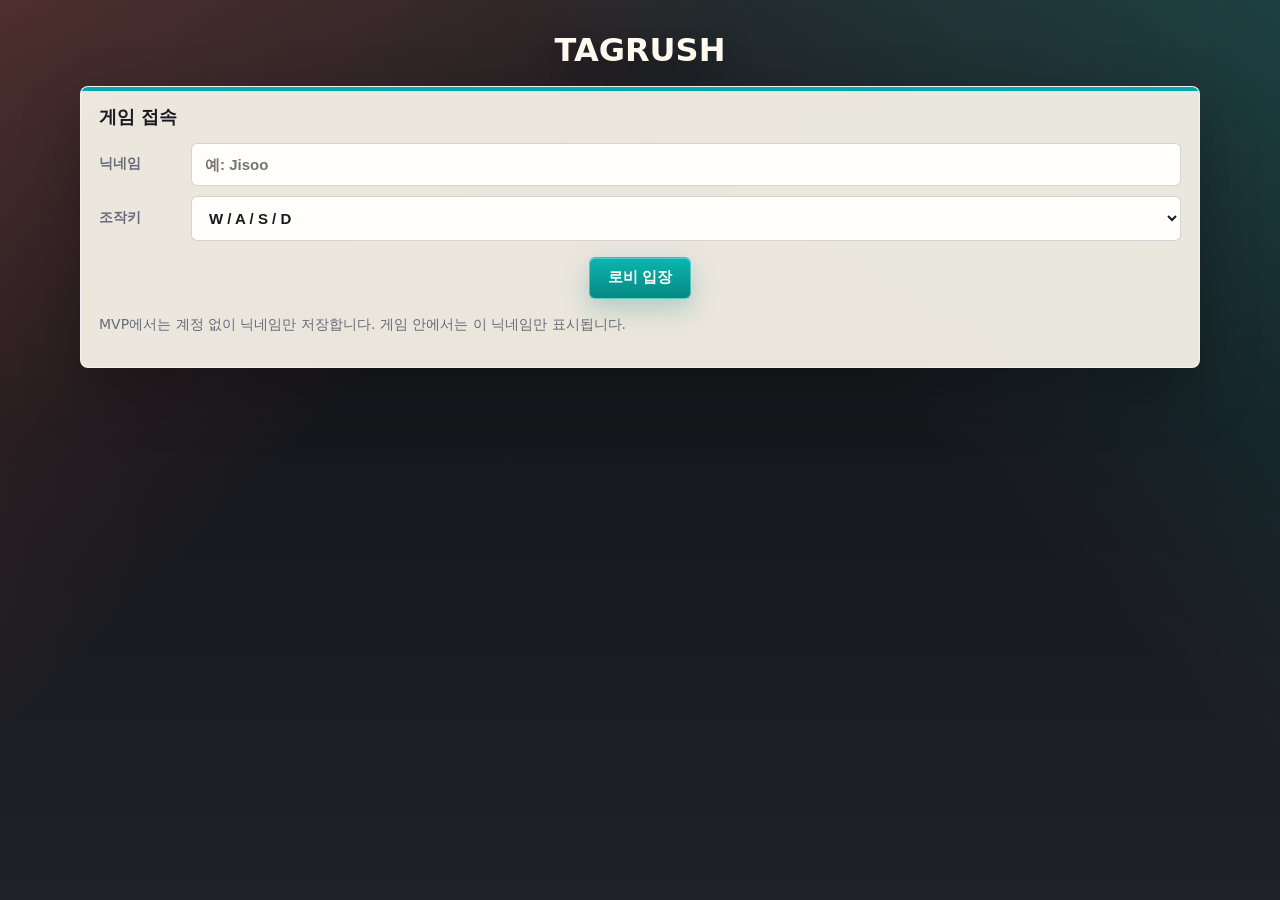
<file: index.html>
<!DOCTYPE html>
<html lang="ko">
<head>
  <meta charset="UTF-8" />
  <meta name="viewport" content="width=device-width, initial-scale=1.0" />
  <title>TAGRUSH</title>
  <style>
    :root {
      --bg: #17181d;
      --bg-2: #232228;
      --surface: rgba(248, 244, 233, 0.94);
      --surface-strong: #fffaf0;
      --surface-soft: rgba(255, 250, 240, 0.72);
      --ink: #181a21;
      --muted: #656b78;
      --line: rgba(24, 26, 33, 0.14);
      --accent: #00a8a8;
      --accent-2: #f25f4c;
      --accent-3: #f7b801;
      --danger: #d94141;
      --shadow: 0 22px 60px rgba(0, 0, 0, 0.28);
    }
    * { box-sizing: border-box; }
    html {
      min-height: 100%;
      background: var(--bg);
    }
    body {
      margin: 0;
      font-family: Inter, Pretendard, "Noto Sans KR", "Apple SD Gothic Neo", system-ui, -apple-system, BlinkMacSystemFont, "Segoe UI", sans-serif;
      background:
        linear-gradient(135deg, rgba(242, 95, 76, 0.2), transparent 34%),
        linear-gradient(225deg, rgba(0, 168, 168, 0.22), transparent 36%),
        linear-gradient(180deg, #252326 0%, #17181d 48%, #202126 100%);
      color: var(--ink);
      display: flex;
      justify-content: center;
      align-items: flex-start;
      min-height: 100vh;
      padding: 34px 14px 48px;
      letter-spacing: 0;
    }
    .wrap {
      width: 1120px;
      max-width: 96vw;
      text-align: center;
    }
    h1 {
      margin: 0 0 18px;
      color: #fffaf0;
      font-size: 32px;
      font-weight: 900;
      line-height: 1.05;
      text-shadow: 0 12px 28px rgba(0, 0, 0, 0.38);
    }
    h2 {
      margin: 0 0 14px;
      color: var(--ink);
      font-size: 18px;
      font-weight: 850;
      text-align: left;
    }
    .screen { display: none; }
    .screen.active { display: block; }
    .grid-2, .hud, .hud-row-2 {
      display: grid;
      gap: 14px;
      margin-bottom: 14px;
    }
    .grid-2 { grid-template-columns: 1fr 1fr; }
    .hud { grid-template-columns: repeat(5, 1fr); }
    .hud-row-2 { grid-template-columns: repeat(3, 1fr); }
    .panel {
      position: relative;
      overflow: hidden;
      background: var(--surface);
      border: 1px solid rgba(255, 255, 255, 0.46);
      border-radius: 8px;
      box-shadow: var(--shadow), inset 0 1px 0 rgba(255, 255, 255, 0.68);
      padding: 18px;
      text-align: left;
    }
    .panel::before {
      content: "";
      position: absolute;
      inset: 0;
      border-top: 4px solid var(--accent);
      pointer-events: none;
    }
    .panel.center { text-align: center; }
    .row {
      display: flex;
      gap: 10px;
      align-items: center;
      margin-top: 10px;
    }
    .row:first-child { margin-top: 0; }
    input, select {
      flex: 1;
      min-width: 0;
      padding: 12px 13px;
      border-radius: 6px;
      border: 1px solid rgba(24, 26, 33, 0.18);
      background: #fffefa;
      color: var(--ink);
      font-size: 15px;
      font-weight: 650;
      outline: none;
      transition: border-color 140ms ease, box-shadow 140ms ease, transform 140ms ease;
    }
    input:focus, select:focus {
      border-color: var(--accent);
      box-shadow: 0 0 0 4px rgba(0, 168, 168, 0.16);
    }
    label {
      min-width: 82px;
      color: var(--muted);
      font-size: 14px;
      font-weight: 800;
    }
    canvas {
      width: 100%;
      height: auto;
      background: #f6f1e6;
      border: 1px solid rgba(255, 255, 255, 0.36);
      border-radius: 8px;
      display: block;
      outline: none;
      box-shadow: 0 22px 70px rgba(0, 0, 0, 0.36);
    }
    .buttons {
      margin-top: 16px;
      display: flex;
      justify-content: center;
      gap: 10px;
      flex-wrap: wrap;
    }
    button {
      min-height: 42px;
      padding: 10px 18px;
      color: #fffefa;
      background: linear-gradient(180deg, #0bb6b0, #078883);
      border: 1px solid rgba(255, 255, 255, 0.34);
      border-radius: 6px;
      box-shadow: 0 10px 24px rgba(0, 130, 130, 0.25), inset 0 1px 0 rgba(255, 255, 255, 0.28);
      cursor: pointer;
      font-size: 15px;
      font-weight: 850;
      letter-spacing: 0;
      transition: transform 140ms ease, filter 140ms ease, box-shadow 140ms ease;
    }
    button:hover:not(:disabled) {
      filter: brightness(1.04);
      transform: translateY(-1px);
    }
    button:disabled {
      cursor: not-allowed;
      opacity: 0.55;
    }
    .secondary {
      background: linear-gradient(180deg, #fff7df, #e8dcc1);
      color: var(--ink);
      border-color: rgba(24, 26, 33, 0.14);
      box-shadow: 0 10px 22px rgba(24, 26, 33, 0.12), inset 0 1px 0 rgba(255, 255, 255, 0.72);
    }
    .danger {
      background: linear-gradient(180deg, #f26a5b, #cf3f34);
      color: #fff;
      box-shadow: 0 10px 24px rgba(207, 63, 52, 0.25), inset 0 1px 0 rgba(255, 255, 255, 0.26);
    }
    .guide, .muted {
      color: var(--muted);
      font-size: 14px;
      line-height: 1.6;
    }
    .guide {
      margin-top: 14px;
      color: #efe7d6;
      text-align: center;
    }
    .room-list {
      display: grid;
      gap: 10px;
      margin-top: 10px;
    }
    .room-card {
      display: grid;
      grid-template-columns: 1fr auto;
      gap: 12px;
      align-items: center;
      background: rgba(255, 254, 250, 0.74);
      border: 1px solid var(--line);
      border-radius: 8px;
      padding: 12px;
      box-shadow: inset 0 1px 0 rgba(255, 255, 255, 0.58);
    }
    .room-title {
      color: var(--ink);
      font-weight: 880;
    }
    .badge {
      display: inline-flex;
      align-items: center;
      border-radius: 999px;
      background: rgba(0, 168, 168, 0.12);
      color: #047272;
      border: 1px solid rgba(0, 168, 168, 0.24);
      padding: 3px 9px;
      font-size: 12px;
      font-weight: 850;
      margin-left: 6px;
    }
    .status-small {
      font-size: 12px;
      color: var(--muted);
      margin-top: 8px;
      min-height: 18px;
    }
    .table-wrap {
      margin-top: 18px;
      background: var(--surface);
      border: 1px solid rgba(255, 255, 255, 0.46);
      border-radius: 8px;
      box-shadow: var(--shadow);
      padding: 16px;
      text-align: left;
    }
    .table-wrap strong {
      color: var(--ink);
      font-size: 16px;
      font-weight: 900;
    }
    table {
      width: 100%;
      border-collapse: collapse;
      margin-top: 8px;
      background: #fffefa;
      color: var(--ink);
      border-radius: 8px;
      overflow: hidden;
    }
    th, td {
      padding: 10px 12px;
      border-bottom: 1px solid rgba(24, 26, 33, 0.1);
      text-align: center;
      font-size: 14px;
    }
    th {
      background: #ece4d4;
      color: #4a4f5a;
      font-weight: 850;
    }
    .table-scroll {
      max-height: 320px;
      overflow-y: auto;
      border-radius: 8px;
    }
    .empty-text {
      color: var(--muted);
      font-size: 14px;
      margin-top: 8px;
    }
    @media (max-width: 900px) {
      .grid-2, .hud, .hud-row-2, .room-card { grid-template-columns: 1fr; }
      .row { align-items: stretch; flex-direction: column; }
      label { min-width: 0; }
    }
  </style>
</head>
<body>
  <div class="wrap">
    <h1>TAGRUSH</h1>

    <section id="loginScreen" class="screen active">
      <div class="panel">
        <h2>게임 접속</h2>
        <div class="row">
          <label for="nicknameInput">닉네임</label>
          <input id="nicknameInput" type="text" placeholder="예: Jisoo" autocomplete="off" />
        </div>
        <div class="row">
          <label for="controlSchemeSelect">조작키</label>
          <select id="controlSchemeSelect">
            <option value="wasd">W / A / S / D</option>
            <option value="arrows">방향키</option>
          </select>
        </div>
        <div class="buttons">
          <button id="enterLobbyBtn" type="button">로비 입장</button>
        </div>
        <p class="muted">MVP에서는 계정 없이 닉네임만 저장합니다. 게임 안에서는 이 닉네임만 표시됩니다.</p>
      </div>
    </section>

    <section id="lobbyScreen" class="screen">
      <div class="grid-2">
        <div class="panel">
          <h2>방 만들기</h2>
          <div class="row">
            <label for="roomTitleInput">방 제목</label>
            <input id="roomTitleInput" type="text" placeholder="새 게임방" autocomplete="off" />
          </div>
          <div class="row">
            <label for="roomPasswordInput">비밀번호</label>
            <input id="roomPasswordInput" type="password" placeholder="공개방이면 비워두세요" autocomplete="off" />
          </div>
          <div class="buttons">
            <button id="createRoomBtn" type="button">방 생성</button>
          </div>
        </div>

        <div class="panel">
          <h2>방 코드 입장</h2>
          <div class="row">
            <label for="joinCodeInput">방 코드</label>
            <input id="joinCodeInput" type="text" placeholder="예: A1B2C3" autocomplete="off" />
          </div>
          <div class="row">
            <label for="joinPasswordInput">비밀번호</label>
            <input id="joinPasswordInput" type="password" placeholder="필요할 때만 입력" autocomplete="off" />
          </div>
          <div class="buttons">
            <button id="joinByCodeBtn" type="button">코드로 입장</button>
            <button id="logoutBtn" class="secondary" type="button">닉네임 변경</button>
            <button id="clearLocalRoomsBtn" class="secondary" type="button">로컬 방 초기화</button>
          </div>
          <div id="lobbyStatus" class="status-small"></div>
        </div>
      </div>

      <div class="panel">
        <h2>생성된 방</h2>
        <div id="roomList" class="room-list"></div>
      </div>
    </section>

    <section id="roomScreen" class="screen">
      <div class="grid-2">
        <div class="panel">
          <h2 id="roomTitleText">대기실</h2>
          <div id="roomMetaText" class="muted"></div>
          <div id="playerList" class="room-list"></div>
        </div>
        <div class="panel">
          <h2>게임 준비</h2>
          <p class="muted">두 명이 입장하면 방장이 게임을 시작할 수 있습니다. 서버 연결 전 MVP라서 로컬 테스트 상대를 추가할 수 있습니다.</p>
          <div class="buttons">
            <button id="addLocalGuestBtn" class="secondary" type="button">로컬 테스트 상대 추가</button>
            <button id="readyBtn" class="secondary" type="button">Ready</button>
            <button id="startRoomGameBtn" type="button">게임 시작</button>
            <button id="leaveRoomBtn" class="danger" type="button">방 나가기</button>
          </div>
          <div id="roomStatus" class="status-small"></div>
        </div>
      </div>
    </section>

    <section id="gameScreen" class="screen">
      <div class="hud">
        <div class="panel center">현재 판: <span id="roundText">1</span> / 10</div>
        <div class="panel center">남은 시간: <span id="time">30</span>s</div>
        <div class="panel center">현재 술래: <span id="taggerText">-</span></div>
        <div class="panel center">상태: <span id="statusText">대기 중</span></div>
        <div class="panel center">마지막 기록: <span id="lastReaction">-</span></div>
      </div>

      <div class="hud-row-2">
        <div class="panel center">현재 판 진행 시간: <span id="reactionTime">0</span> ms</div>
        <div class="panel center">빨간 공 누적 시간: <span id="redTotal">0</span> ms</div>
        <div class="panel center">파란 공 누적 시간: <span id="blueTotal">0</span> ms</div>
      </div>

      <canvas id="gameCanvas" width="1040" height="580" tabindex="0"></canvas>

      <div class="buttons">
        <button id="resetBtn" class="secondary" type="button">게임 Reset</button>
        <button id="backToRoomBtn" class="danger" type="button">대기실로 돌아가기</button>
      </div>

      <div class="guide">
        각 플레이어는 입장 전 선택한 조작키를 사용합니다.<br>
        P: 일시정지 / R: 재개 카운트다운<br>
        현재 술래는 노란색 테두리로 표시됩니다.
      </div>

      <div class="table-wrap">
        <strong>판별 기록</strong>
        <div class="empty-text" id="emptyText">아직 기록이 없습니다.</div>
        <div class="table-scroll">
          <table>
            <thead>
              <tr>
                <th>판</th>
                <th>술래</th>
                <th>결과</th>
                <th>기록 시간 (ms)</th>
              </tr>
            </thead>
            <tbody id="logBody"></tbody>
          </table>
        </div>
      </div>
    </section>
  </div>

  <script type="module">
    import {
      createRoom,
      joinRoom,
      leaveRoom as leaveRoomModel,
      resetRoomGame,
      roomFromRow,
      roomToRow,
      sanitizeNickname,
      setPlayerReady,
      startRoom,
      updatePlayerGameState,
    } from './lobby-model.js';

    const TOTAL_ROUNDS = 10;
    const HALF_ROUNDS = 5;
    const ROUND_TIME = 30;
    const PLAYER_STORAGE_KEY = 'ballfight.player';
    const ROOMS_STORAGE_KEY = 'ballfight.rooms';
    const ROOM_SYNC_CHANNEL = 'ballfight.rooms.sync';
    const SUPABASE_URL = '';
    const SUPABASE_ANON_KEY = '';
    const REALTIME_SERVER_URL = 'https://tagrush-realtime.onrender.com';
    const roomSync = 'BroadcastChannel' in window ? new BroadcastChannel(ROOM_SYNC_CHANNEL) : null;

    const screens = {
      login: document.getElementById('loginScreen'),
      lobby: document.getElementById('lobbyScreen'),
      room: document.getElementById('roomScreen'),
      game: document.getElementById('gameScreen'),
    };
    const nicknameInput = document.getElementById('nicknameInput');
    const controlSchemeSelect = document.getElementById('controlSchemeSelect');
    const enterLobbyBtn = document.getElementById('enterLobbyBtn');
    const logoutBtn = document.getElementById('logoutBtn');
    const roomTitleInput = document.getElementById('roomTitleInput');
    const roomPasswordInput = document.getElementById('roomPasswordInput');
    const createRoomBtn = document.getElementById('createRoomBtn');
    const joinCodeInput = document.getElementById('joinCodeInput');
    const joinPasswordInput = document.getElementById('joinPasswordInput');
    const joinByCodeBtn = document.getElementById('joinByCodeBtn');
    const clearLocalRoomsBtn = document.getElementById('clearLocalRoomsBtn');
    const lobbyStatus = document.getElementById('lobbyStatus');
    const roomList = document.getElementById('roomList');
    const roomTitleText = document.getElementById('roomTitleText');
    const roomMetaText = document.getElementById('roomMetaText');
    const playerList = document.getElementById('playerList');
    const addLocalGuestBtn = document.getElementById('addLocalGuestBtn');
    const readyBtn = document.getElementById('readyBtn');
    const startRoomGameBtn = document.getElementById('startRoomGameBtn');
    const leaveRoomBtn = document.getElementById('leaveRoomBtn');
    const backToRoomBtn = document.getElementById('backToRoomBtn');
    const roomStatus = document.getElementById('roomStatus');
    const canvas = document.getElementById('gameCanvas');
    const ctx = canvas.getContext('2d');
    const roundTextEl = document.getElementById('roundText');
    const timeEl = document.getElementById('time');
    const taggerTextEl = document.getElementById('taggerText');
    const statusTextEl = document.getElementById('statusText');
    const lastReactionEl = document.getElementById('lastReaction');
    const reactionTimeEl = document.getElementById('reactionTime');
    const redTotalEl = document.getElementById('redTotal');
    const blueTotalEl = document.getElementById('blueTotal');
    const resetBtn = document.getElementById('resetBtn');
    const logBody = document.getElementById('logBody');
    const emptyText = document.getElementById('emptyText');

    const arrowInput = { up: false, down: false, left: false, right: false };
    const wasdInput = { up: false, down: false, left: false, right: false };

    let currentPlayer = loadPlayer();
    let currentRoomId = null;
    let roundNumber = 1;
    let timeLeft = ROUND_TIME;
    let gameRunning = false;
    let isCountingDown = false;
    let isPaused = false;
    let tournamentStarted = false;
    let timerId = null;
    let countdownTimerId = null;
    let spawnTimestamp = 0;
    let pausedElapsedBeforePause = 0;
    let logs = [];
    let overlayText = '대기실에서 게임을 시작하세요';
    let statusText = '대기 중';
    let lastFrameTime = performance.now();
    let firstTagger = Math.random() < 0.5 ? 'red' : 'blue';
    let currentTagger = firstTagger;
    let redTotalTime = 0;
    let blueTotalTime = 0;
    let redPlayerName = '빨간공';
    let bluePlayerName = '파란공';
    let redControlScheme = 'arrows';
    let blueControlScheme = 'wasd';
    let wallEffects = [];
    let roundAdvanceTimeout = null;
    let audioContext = null;
    let lastWallSoundAt = 0;
    let supabase = null;
    let remoteRooms = [];
    let remoteRoomsEnabled = false;
    let remoteRoomsReady = false;
    let roomsChannel = null;
    let activeGameRoomId = null;
    let lastGameStatePublishAt = 0;
    let lastLocalGameFetchAt = 0;
    let localApiRoomsEnabled = false;
    let localApiStreamConnected = false;
    let localApiEvents = null;
    let localApiSocket = null;
    let localApiSocketConnected = false;
    let lastSessionEventKey = '';
    let lastFinishedRoundKey = '';
    let lastAppliedRoundResultKey = '';
    const remoteBallBuffers = { red: [], blue: [] };

    const BASE_RADIUS = 22;
    const BASE_ACCEL = 780;
    const BASE_MAX_SPEED = 340;
    const BASE_FRICTION = 0.985;
    const BASE_BOUNCE = 0.72;
    const REMOTE_INTERPOLATION_DELAY = 60;

    const redPlayer = {
      x: 0, y: 0, r: BASE_RADIUS, vx: 0, vy: 0,
      accel: BASE_ACCEL, maxSpeed: BASE_MAX_SPEED,
      friction: BASE_FRICTION, bounce: BASE_BOUNCE,
      color: '#f25f4c', core: '#fff4e8'
    };

    const bluePlayer = {
      x: 0, y: 0, r: BASE_RADIUS, vx: 0, vy: 0,
      accel: BASE_ACCEL, maxSpeed: BASE_MAX_SPEED,
      friction: BASE_FRICTION, bounce: BASE_BOUNCE,
      color: '#00a8a8', core: '#e1fffb'
    };

    function loadPlayer() {
      try {
        return JSON.parse(localStorage.getItem(PLAYER_STORAGE_KEY));
      } catch {
        return null;
      }
    }

    function savePlayer(player) {
      localStorage.setItem(PLAYER_STORAGE_KEY, JSON.stringify(player));
      currentPlayer = player;
    }

    function loadRooms() {
      if (remoteRoomsEnabled || localApiRoomsEnabled) return remoteRooms;
      try {
        return JSON.parse(localStorage.getItem(ROOMS_STORAGE_KEY)) || [];
      } catch {
        return [];
      }
    }

    function saveRooms(rooms) {
      if (remoteRoomsEnabled || localApiRoomsEnabled) {
        remoteRooms = rooms;
        refreshRoomViews();
        return;
      }
      localStorage.setItem(ROOMS_STORAGE_KEY, JSON.stringify(rooms));
      roomSync?.postMessage({ type: 'rooms-updated' });
      refreshRoomViews();
    }

    function realtimeServerBaseUrl() {
      return REALTIME_SERVER_URL.trim().replace(/\/$/, '');
    }

    function realtimeHttpUrl(path) {
      const baseUrl = realtimeServerBaseUrl();
      return baseUrl ? `${baseUrl}${path}` : path;
    }

    function realtimeWebSocketUrl(path) {
      const baseUrl = realtimeServerBaseUrl();
      if (baseUrl) {
        const socketBaseUrl = baseUrl.replace(/^https:/, 'wss:').replace(/^http:/, 'ws:');
        return `${socketBaseUrl}${path}`;
      }
      const protocol = location.protocol === 'https:' ? 'wss' : 'ws';
      return `${protocol}://${location.host}${path}`;
    }

    async function initializeRoomBackend() {
      if (!SUPABASE_URL || !SUPABASE_ANON_KEY) {
        await initializeLocalApiBackend();
        return;
      }
      try {
        const { createClient } = await import('https://cdn.jsdelivr.net/npm/@supabase/supabase-js/+esm');
        supabase = createClient(SUPABASE_URL, SUPABASE_ANON_KEY);
        remoteRoomsEnabled = true;
        await refreshRemoteRooms();
        roomsChannel = supabase
          .channel('public:rooms')
          .on('postgres_changes', { event: '*', schema: 'public', table: 'rooms' }, refreshRemoteRooms)
          .subscribe();
        lobbyStatus.textContent = '온라인 방 목록에 연결되었습니다.';
      } catch (error) {
        remoteRoomsEnabled = false;
        lobbyStatus.textContent = `온라인 방 목록 연결 실패: ${error.message}`;
      } finally {
        remoteRoomsReady = true;
      }
    }

    async function initializeLocalApiBackend() {
      try {
        const response = await fetch(realtimeHttpUrl('/api/rooms'), { cache: 'no-store' });
        if (!response.ok) throw new Error('local room API unavailable');
        remoteRooms = await response.json();
        localApiRoomsEnabled = true;
        connectLocalApiEvents();
        connectLocalApiSocket();
        lobbyStatus.textContent = realtimeServerBaseUrl()
          ? '온라인 실시간 서버에 연결되었습니다.'
          : '로컬 멀티 서버에 연결되었습니다. Safari 일반/시크릿과 다른 브라우저 탭이 같은 방 목록을 봅니다.';
        refreshRoomViews();
      } catch {
        localApiRoomsEnabled = false;
        lobbyStatus.textContent = realtimeServerBaseUrl()
          ? '온라인 실시간 서버 연결에 실패했습니다. Render 서버 주소와 배포 상태를 확인하세요.'
          : '브라우저 저장소 모드입니다. Safari 일반/시크릿은 서로 방 목록을 공유하지 않습니다. 로컬 멀티 테스트는 node local-multiplayer-server.mjs로 실행하세요.';
      } finally {
        remoteRoomsReady = true;
      }
    }

    async function refreshLocalApiRooms() {
      if (!localApiRoomsEnabled) return;
      const response = await fetch(realtimeHttpUrl('/api/rooms'), { cache: 'no-store' });
      if (!response.ok) return;
      remoteRooms = await response.json();
      refreshRoomViews();
    }

    function connectLocalApiEvents() {
      if (!('EventSource' in window) || localApiEvents) return;
      localApiEvents = new EventSource(realtimeHttpUrl('/api/rooms/events'));
      localApiEvents.onopen = () => {
        localApiStreamConnected = true;
      };
      localApiEvents.onmessage = (event) => {
        localApiStreamConnected = true;
        remoteRooms = JSON.parse(event.data);
        refreshRoomViews();
      };
      localApiEvents.onerror = () => {
        localApiStreamConnected = false;
      };
    }

    function sendLocalApiSocketMessage(message) {
      if (!localApiSocketConnected || !localApiSocket || localApiSocket.readyState !== WebSocket.OPEN) return false;
      localApiSocket.send(JSON.stringify(message));
      return true;
    }

    function connectLocalApiSocket() {
      if (!('WebSocket' in window) || localApiSocket) return;
      localApiSocket = new WebSocket(realtimeWebSocketUrl('/ws'));
      localApiSocket.addEventListener('open', () => {
        localApiSocketConnected = true;
      });
      localApiSocket.addEventListener('message', (event) => {
        const message = JSON.parse(event.data);
        if (message.type === 'rooms') {
          remoteRooms = message.rooms;
          refreshRoomViews();
          return;
        }
        if (message.type === 'player-state') {
          applyPlayerStateMessage(message);
        }
      });
      localApiSocket.addEventListener('close', () => {
        localApiSocketConnected = false;
        localApiSocket = null;
      });
      localApiSocket.addEventListener('error', () => {
        localApiSocketConnected = false;
      });
    }

    async function refreshRemoteRooms() {
      if (!supabase) return;
      const { data, error } = await supabase
        .from('rooms')
        .select('*')
        .order('created_at', { ascending: false });
      if (error) {
        lobbyStatus.textContent = `방 목록 불러오기 실패: ${error.message}`;
        return;
      }
      remoteRooms = (data || []).map(roomFromRow);
      refreshRoomViews();
    }

    async function persistCreatedRoom(room) {
      if (localApiRoomsEnabled) {
        remoteRooms = [room, ...loadRooms()];
        refreshRoomViews();
        if (sendLocalApiSocketMessage({ type: 'upsert-room', room })) return true;
        const response = await fetch(realtimeHttpUrl('/api/rooms'), {
          method: 'POST',
          headers: { 'Content-Type': 'application/json' },
          body: JSON.stringify(room),
        });
        if (!response.ok) {
          lobbyStatus.textContent = '로컬 서버에 방 생성 요청이 실패했습니다.';
          return false;
        }
        return true;
      }
      if (!remoteRoomsEnabled) {
        saveRooms([room, ...loadRooms()]);
        return true;
      }
      const { error } = await supabase.from('rooms').insert(roomToRow(room));
      if (error) {
        lobbyStatus.textContent = `방 생성 실패: ${error.message}`;
        return false;
      }
      await refreshRemoteRooms();
      return true;
    }

    async function persistUpdatedRoom(room) {
      if (localApiRoomsEnabled) {
        remoteRooms = loadRooms().map(candidate => candidate.id === room.id ? room : candidate);
        refreshRoomViews();
        if (sendLocalApiSocketMessage({ type: 'upsert-room', room })) return true;
        const response = await fetch(realtimeHttpUrl(`/api/rooms/${encodeURIComponent(room.id)}`), {
          method: 'PUT',
          headers: { 'Content-Type': 'application/json' },
          body: JSON.stringify(room),
        });
        if (!response.ok) {
          roomStatus.textContent = '로컬 서버에 방 업데이트 요청이 실패했습니다.';
          return false;
        }
        return true;
      }
      if (!remoteRoomsEnabled) {
        updateRoom(room);
        return true;
      }
      const { error } = await supabase.from('rooms').update(roomToRow(room)).eq('id', room.id);
      if (error) {
        lobbyStatus.textContent = `방 업데이트 실패: ${error.message}`;
        roomStatus.textContent = error.message;
        return false;
      }
      await refreshRemoteRooms();
      return true;
    }

    async function persistDeletedRoom(roomId) {
      if (localApiRoomsEnabled) {
        remoteRooms = loadRooms().filter(room => room.id !== roomId);
        refreshRoomViews();
        if (sendLocalApiSocketMessage({ type: 'delete-room', roomId })) return true;
        const response = await fetch(realtimeHttpUrl(`/api/rooms/${encodeURIComponent(roomId)}`), { method: 'DELETE' });
        if (!response.ok) {
          roomStatus.textContent = '로컬 서버에 방 삭제 요청이 실패했습니다.';
          return false;
        }
        return true;
      }
      if (!remoteRoomsEnabled) {
        saveRooms(loadRooms().filter(room => room.id !== roomId));
        return true;
      }
      const { error } = await supabase.from('rooms').delete().eq('id', roomId);
      if (error) {
        lobbyStatus.textContent = `방 삭제 실패: ${error.message}`;
        roomStatus.textContent = error.message;
        return false;
      }
      await refreshRemoteRooms();
      return true;
    }

    function refreshRoomViews() {
      if (screens.lobby.classList.contains('active')) renderLobby();
      if (screens.room.classList.contains('active')) renderRoom();
      if (screens.game.classList.contains('active')) syncRemoteGameState();
    }

    function showScreen(name) {
      for (const screen of Object.values(screens)) screen.classList.remove('active');
      screens[name].classList.add('active');
      if (name === 'lobby') renderLobby();
      if (name === 'room') renderRoom();
      if (name === 'game') {
        canvas.focus();
        drawFrame();
      }
    }

    function getCurrentRoom() {
      return loadRooms().find(room => room.id === currentRoomId) || null;
    }

    function getCurrentPlayerRole(room = getCurrentRoom()) {
      if (!room || !currentPlayer) return null;
      return room.players.find(player => player.id === currentPlayer.id)?.role || null;
    }

    function isCurrentRoomHost(room = getCurrentRoom()) {
      return Boolean(room && currentPlayer && room.hostId === currentPlayer.id);
    }

    function clearRemoteBallBuffers() {
      remoteBallBuffers.red = [];
      remoteBallBuffers.blue = [];
    }

    function pushRemoteBallState(role, state) {
      if (!state || !remoteBallBuffers[role]) return;
      const buffer = remoteBallBuffers[role];
      const last = buffer[buffer.length - 1];
      if (last && state.sentAt && last.sentAt === state.sentAt) return;
      buffer.push({ ...state, receivedAt: performance.now() });
      while (buffer.length > 10) buffer.shift();
    }

    function sampleRemoteBallState(role) {
      const buffer = remoteBallBuffers[role];
      if (!buffer?.length) return null;
      const renderAt = performance.now() - REMOTE_INTERPOLATION_DELAY;
      while (buffer.length >= 2 && buffer[1].receivedAt <= renderAt) buffer.shift();
      if (buffer.length === 1 || renderAt <= buffer[0].receivedAt) return buffer[0];
      const current = buffer[0];
      const next = buffer[1];
      const span = Math.max(1, next.receivedAt - current.receivedAt);
      const t = clamp((renderAt - current.receivedAt) / span, 0, 1);
      return {
        ...next,
        x: current.x + (next.x - current.x) * t,
        y: current.y + (next.y - current.y) * t,
        vx: current.vx + ((next.vx || 0) - (current.vx || 0)) * t,
        vy: current.vy + ((next.vy || 0) - (current.vy || 0)) * t,
        holdTime: current.holdTime + ((next.holdTime || 0) - (current.holdTime || 0)) * t,
      };
    }

    function applyBufferedRemoteBallStates() {
      const localRole = getCurrentPlayerRole();
      if (localRole !== 'blue') {
        applyBallState(bluePlayer, sampleRemoteBallState('blue'));
      }
      if (localRole !== 'red') {
        applyBallState(redPlayer, sampleRemoteBallState('red'));
      }
    }

    function applyPlayerStateMessage(message) {
      remoteRooms = loadRooms().map(room => {
        if (room.id !== message.roomId) return room;
        return {
          ...room,
          gameState: {
            ...(room.gameState || {}),
            ...(message.gameState || {}),
            [message.role]: message.ballState,
          },
        };
      });
      const room = getCurrentRoom();
      const localRole = getCurrentPlayerRole(room);
      if (message.role !== localRole) pushRemoteBallState(message.role, message.ballState);
      if (screens.game.classList.contains('active')) syncRemoteGameState();
    }

    function updateRoom(nextRoom) {
      const rooms = loadRooms().map(room => room.id === nextRoom.id ? nextRoom : room);
      saveRooms(rooms);
    }

    function roleName(role) {
      return role === 'red' ? '빨간 공' : '파란 공';
    }

    function controlName(scheme) {
      return scheme === 'arrows' ? '방향키' : 'W/A/S/D';
    }

    function getAudioContext() {
      const AudioContextClass = window.AudioContext || window.webkitAudioContext;
      if (!AudioContextClass) return null;
      if (!audioContext) {
        audioContext = new AudioContextClass();
      }
      if (audioContext.state === 'suspended') audioContext.resume();
      return audioContext;
    }

    function playTone({ frequency, endFrequency, duration, type = 'sine', gain = 0.08 }) {
      const audio = getAudioContext();
      if (!audio) return;
      const now = audio.currentTime;
      const oscillator = audio.createOscillator();
      const volume = audio.createGain();
      oscillator.type = type;
      oscillator.frequency.setValueAtTime(frequency, now);
      if (endFrequency) {
        oscillator.frequency.exponentialRampToValueAtTime(endFrequency, now + duration);
      }
      volume.gain.setValueAtTime(0.0001, now);
      volume.gain.exponentialRampToValueAtTime(gain, now + 0.012);
      volume.gain.exponentialRampToValueAtTime(0.0001, now + duration);
      oscillator.connect(volume);
      volume.connect(audio.destination);
      oscillator.start(now);
      oscillator.stop(now + duration + 0.03);
    }

    function playButtonSound() {
      playTone({ frequency: 520, endFrequency: 760, duration: 0.075, type: 'triangle', gain: 0.035 });
    }

    function playWallBounceSound() {
      const now = performance.now();
      if (now - lastWallSoundAt < 70) return;
      lastWallSoundAt = now;
      playTone({ frequency: 170, endFrequency: 92, duration: 0.095, type: 'square', gain: 0.045 });
    }

    function playCatchSound() {
      playTone({ frequency: 920, endFrequency: 420, duration: 0.18, type: 'sawtooth', gain: 0.065 });
      setTimeout(() => playTone({ frequency: 1380, endFrequency: 820, duration: 0.11, type: 'triangle', gain: 0.045 }), 55);
    }

    function playTimeoutSound() {
      playTone({ frequency: 260, endFrequency: 110, duration: 0.32, type: 'sine', gain: 0.06 });
      setTimeout(() => playTone({ frequency: 190, endFrequency: 82, duration: 0.24, type: 'triangle', gain: 0.04 }), 120);
    }

    function renderLobby() {
      const rooms = loadRooms().filter(room => room.status === 'waiting');
      roomList.innerHTML = '';
      if (!rooms.length) {
        roomList.innerHTML = '<div class="muted">아직 생성된 방이 없습니다.</div>';
        return;
      }
      for (const room of rooms) {
        const card = document.createElement('div');
        card.className = 'room-card';
        const lockText = room.hasPassword ? '<span class="badge">비공개</span>' : '<span class="badge">공개</span>';
        card.innerHTML = `
          <div>
            <div class="room-title">${room.title}${lockText}</div>
            <div class="muted">코드 ${room.code} · ${room.players.length}/2명</div>
          </div>
          <button type="button">입장</button>
        `;
        card.querySelector('button').addEventListener('click', () => {
          joinCodeInput.value = room.code;
          if (room.hasPassword) joinPasswordInput.focus();
          else joinRoomByCode();
        });
        roomList.appendChild(card);
      }
    }

    function renderRoom() {
      const room = getCurrentRoom();
      if (!room) {
        showScreen('lobby');
        return;
      }
      roomTitleText.textContent = room.title;
      roomMetaText.textContent = `방 코드 ${room.code} · ${room.hasPassword ? '비공개방' : '공개방'}`;
      playerList.innerHTML = '';
      for (const player of room.players) {
        const card = document.createElement('div');
        card.className = 'room-card';
        card.innerHTML = `
          <div>
            <div class="room-title">${player.nickname} <span class="badge">${roleName(player.role)}</span></div>
            <div class="muted">${controlName(player.controlScheme)} · ${player.ready ? '준비 완료' : '대기 중'}</div>
          </div>
        `;
        playerList.appendChild(card);
      }
      if (room.status === 'playing') {
        roomStatus.textContent = '게임이 시작되었습니다. 게임 화면으로 이동합니다.';
        enterStartedGameFromRoom(room);
        return;
      }
      const localPlayer = room.players.find(player => player.id === currentPlayer?.id);
      const isHost = room.hostId === currentPlayer?.id;
      const everyoneReady = room.players.length === 2 && room.players.every(player => player.ready);
      readyBtn.disabled = !localPlayer;
      readyBtn.textContent = localPlayer?.ready ? 'Ready 완료' : 'Ready';
      startRoomGameBtn.disabled = !isHost || !everyoneReady;
      addLocalGuestBtn.disabled = room.players.length >= 2;
      if (room.players.length < 2) {
        roomStatus.textContent = '상대가 들어오면 Ready 후 게임을 시작할 수 있습니다.';
      } else if (!isHost) {
        roomStatus.textContent = localPlayer?.ready ? '방장이 게임을 시작할 때까지 기다리는 중입니다.' : 'Ready를 누르면 준비 완료됩니다.';
      } else if (!everyoneReady) {
        roomStatus.textContent = '두 플레이어가 모두 Ready 상태여야 시작할 수 있습니다.';
      } else {
        roomStatus.textContent = '모두 Ready 완료. 게임을 시작할 수 있습니다.';
      }
    }

    function enterLobby() {
      const player = {
        id: currentPlayer?.id || crypto.randomUUID(),
        nickname: sanitizeNickname(nicknameInput.value),
        controlScheme: controlSchemeSelect.value,
      };
      savePlayer(player);
      showScreen('lobby');
    }

    async function createNewRoom() {
      if (!currentPlayer) return;
      const room = createRoom({
        title: roomTitleInput.value,
        password: roomPasswordInput.value,
        host: currentPlayer,
      });
      const saved = await persistCreatedRoom(room);
      if (!saved) return;
      currentRoomId = room.id;
      roomTitleInput.value = '';
      roomPasswordInput.value = '';
      showScreen('room');
    }

    async function joinRoomByCode() {
      if (!currentPlayer) return;
      if (remoteRoomsEnabled) await refreshRemoteRooms();
      const code = joinCodeInput.value.trim().toUpperCase();
      const rooms = loadRooms();
      const room = rooms.find(candidate => candidate.code === code);
      if (!room) {
        lobbyStatus.textContent = '해당 방 코드를 찾을 수 없습니다.';
        return;
      }
      try {
        const nextRoom = joinRoom(room, currentPlayer, joinPasswordInput.value);
        const saved = await persistUpdatedRoom(nextRoom);
        if (!saved) return;
        currentRoomId = nextRoom.id;
        joinCodeInput.value = '';
        joinPasswordInput.value = '';
        lobbyStatus.textContent = '';
        showScreen('room');
      } catch (error) {
        lobbyStatus.textContent = error.message;
      }
    }

    function clearLocalRooms() {
      if (remoteRoomsEnabled) {
        lobbyStatus.textContent = '온라인 모드에서는 Supabase 방 데이터가 공유됩니다. 로컬 초기화는 사용하지 않습니다.';
        return;
      }
      if (localApiRoomsEnabled) {
        lobbyStatus.textContent = '로컬 멀티 서버 모드에서는 서버를 재시작하면 방 목록이 초기화됩니다.';
        return;
      }
      localStorage.removeItem(ROOMS_STORAGE_KEY);
      currentRoomId = null;
      roomSync?.postMessage({ type: 'rooms-updated' });
      refreshRoomViews();
      lobbyStatus.textContent = '이 브라우저에 저장된 로컬 방 목록을 초기화했습니다.';
    }

    async function addLocalGuest() {
      const room = getCurrentRoom();
      if (!room) return;
      const hostScheme = room.players[0]?.controlScheme || 'wasd';
      const guest = {
        id: `local-${crypto.randomUUID()}`,
        nickname: `${currentPlayer.nickname} 상대`,
        controlScheme: hostScheme === 'wasd' ? 'arrows' : 'wasd',
        ready: true,
      };
      try {
        await persistUpdatedRoom(joinRoom(room, guest, room.password));
      } catch (error) {
        roomStatus.textContent = error.message;
      }
    }

    async function toggleReady() {
      const room = getCurrentRoom();
      if (!room || !currentPlayer) return;
      const player = room.players.find(candidate => candidate.id === currentPlayer.id);
      if (!player) return;
      await persistUpdatedRoom(setPlayerReady(room, currentPlayer.id, !player.ready));
    }

    async function leaveRoom() {
      const room = getCurrentRoom();
      if (room && currentPlayer) {
        const nextRoom = leaveRoomModel(room, currentPlayer.id);
        const saved = nextRoom
          ? await persistUpdatedRoom(nextRoom)
          : await persistDeletedRoom(room.id);
        if (!saved) return;
      }
      currentRoomId = null;
      showScreen('lobby');
    }

    function clamp(value, min, max) {
      return Math.max(min, Math.min(max, value));
    }

    function randomRange(min, max) {
      return Math.random() * (max - min) + min;
    }

    function displayName(color) {
      return color === 'red' ? redPlayerName : bluePlayerName;
    }

    function resetInputs() {
      for (const k of Object.keys(arrowInput)) arrowInput[k] = false;
      for (const k of Object.keys(wasdInput)) wasdInput[k] = false;
    }

    function inputForScheme(scheme) {
      return scheme === 'arrows' ? arrowInput : wasdInput;
    }

    function applyRoomPlayersToGame(room) {
      const blue = room.players.find(player => player.role === 'blue');
      const red = room.players.find(player => player.role === 'red');
      bluePlayerName = blue?.nickname || '파란공';
      redPlayerName = red?.nickname || '빨간공';
      blueControlScheme = blue?.controlScheme || 'wasd';
      redControlScheme = red?.controlScheme || 'arrows';
    }

    function captureBallState(ball) {
      return {
        x: ball.x,
        y: ball.y,
        vx: ball.vx,
        vy: ball.vy,
        holdTime: ball.holdTime || 0,
        sentAt: Date.now(),
      };
    }

    function createGameStateSnapshot() {
      return {
        startedAt: Date.now(),
        firstTagger,
        currentTagger,
        roundNumber,
        timeLeft,
        phase: 'countdown',
        countdownStartedAt: Date.now(),
        roundIntro: [`술래는 ${displayName(currentTagger)} 입니다.`, '3', '2', '1', 'Start!'],
        blue: captureBallState(bluePlayer),
        red: captureBallState(redPlayer),
      };
    }

    async function publishSessionState(sessionState) {
      const room = getCurrentRoom();
      if (!room) return false;
      return persistUpdatedRoom({
        ...room,
        status: sessionState.status || room.status,
        gameState: {
          ...(room.gameState || {}),
          ...sessionState,
        },
      });
    }

    function applyBallState(ball, state, { smooth = false } = {}) {
      if (!state) return;
      const targetX = state.x;
      const targetY = state.y;
      if (smooth) {
        const distance = Math.hypot(targetX - ball.x, targetY - ball.y);
        const follow = distance > 180 ? 0.65 : 0.34;
        ball.x += (targetX - ball.x) * follow;
        ball.y += (targetY - ball.y) * follow;
      } else {
        ball.x = targetX;
        ball.y = targetY;
      }
      ball.vx = state.vx || 0;
      ball.vy = state.vy || 0;
      ball.holdTime = state.holdTime || 0;
    }

    function applyGameState(room, { includeLocal = false } = {}) {
      if (!room?.gameState) return;
      const localRole = getCurrentPlayerRole(room);
      if (room.gameState.firstTagger) firstTagger = room.gameState.firstTagger;
      if (room.gameState.currentTagger) currentTagger = room.gameState.currentTagger;
      if (room.gameState.roundNumber) roundNumber = room.gameState.roundNumber;
      if (room.gameState.timeLeft !== undefined) timeLeft = room.gameState.timeLeft;
      applySessionPhase(room);
      if (includeLocal) {
        applyBallState(bluePlayer, room.gameState.blue);
      } else if (localRole !== 'blue') {
        pushRemoteBallState('blue', room.gameState.blue);
      }
      if (includeLocal) {
        applyBallState(redPlayer, room.gameState.red);
      } else if (localRole !== 'red') {
        pushRemoteBallState('red', room.gameState.red);
      }
      updateHud();
    }

    function startSyncedCountdown(messages, startedAt, onComplete) {
      clearTimersAndPending();
      resetInputs();
      gameRunning = false;
      isPaused = false;
      isCountingDown = true;
      statusText = '카운트다운';
      const updateCountdownOverlay = () => {
        const elapsed = Math.max(0, Date.now() - startedAt);
        const index = Math.floor(elapsed / 1000);
        if (index < messages.length) {
          overlayText = messages[index];
          updateHud();
          return;
        }
        clearTimersAndPending();
        isCountingDown = false;
        onComplete();
      };
      updateCountdownOverlay();
      countdownTimerId = setInterval(updateCountdownOverlay, 100);
    }

    function applySessionPhase(room, { force = false } = {}) {
      const state = room.gameState || {};
      const phase = state.phase || (room.status === 'playing' ? 'playing' : room.status);
      const eventKey = [
        phase,
        state.countdownStartedAt,
        state.roundEndedAt,
        state.pausedAt,
        state.resetAt,
        state.endedAt,
        state.startedAt,
      ].filter(Boolean).join(':');
      if (!force && eventKey && eventKey === lastSessionEventKey) return;
      if (eventKey) lastSessionEventKey = eventKey;

      if (phase === 'countdown') {
        const messages = state.roundIntro || [`술래는 ${displayName(state.currentTagger || currentTagger)} 입니다.`, '3', '2', '1', 'Start!'];
        startSyncedCountdown(messages, state.countdownStartedAt || Date.now(), () => {
          overlayText = '';
          gameRunning = true;
          isPaused = false;
          statusText = '진행 중';
          spawnTimestamp = performance.now() - (state.pausedElapsedBeforePause || 0);
          updateHud();
          startMainTimer();
        });
        return;
      }

      if (phase === 'playing') {
        if (!gameRunning || isPaused || isCountingDown) {
          clearTimersAndPending();
          overlayText = '';
          gameRunning = true;
          isPaused = false;
          isCountingDown = false;
          statusText = '진행 중';
          updateHud();
          startMainTimer();
        }
        return;
      }

      if (phase === 'roundEnded') {
        clearTimersAndPending();
        resetInputs();
        gameRunning = false;
        isPaused = false;
        isCountingDown = false;
        statusText = '라운드 종료';
        overlayText = state.roundResultText || '라운드 종료';
        const resultKey = `${room.id}:${state.roundNumber}:${state.roundEndedAt}`;
        if (state.roundResult && state.roundReactionMs !== undefined && lastAppliedRoundResultKey !== resultKey) {
          lastAppliedRoundResultKey = resultKey;
          addRecord(state.roundResult, state.roundReactionMs);
        }
        updateHud();
        scheduleNextRoundAdvance();
        return;
      }

      if (phase === 'paused') {
        clearTimersAndPending();
        resetInputs();
        gameRunning = false;
        isPaused = true;
        isCountingDown = false;
        pausedElapsedBeforePause = state.pausedElapsedBeforePause || pausedElapsedBeforePause;
        statusText = '일시정지';
        overlayText = `Pause\n${state.pausedBy || '플레이어'}님이 게임을 일시정지했습니다.\nR 키로 함께 재개할 수 있습니다.`;
        updateHud();
        return;
      }

      if (phase === 'reset') {
        hardReset();
        currentRoomId = room.id;
        showScreen('room');
        roomStatus.textContent = '게임이 Reset되었습니다. 다시 Ready 후 시작하세요.';
        return;
      }

      if (phase === 'ended') {
        clearTimersAndPending();
        resetInputs();
        gameRunning = false;
        isPaused = false;
        isCountingDown = false;
        tournamentStarted = false;
        statusText = '종료';
        overlayText = state.endedReason || '게임이 종료되었습니다.';
        updateHud();
      }
    }

    function enterStartedGameFromRoom(room) {
      if (activeGameRoomId === room.id && screens.game.classList.contains('active')) return;
      applyRoomPlayersToGame(room);
      hardReset();
      activeGameRoomId = room.id;
      currentRoomId = room.id;
      tournamentStarted = true;
      gameRunning = false;
      isPaused = false;
      statusText = '카운트다운';
      overlayText = '';
      spawnTimestamp = performance.now();
      if (room.gameState) {
        applyGameState(room, { includeLocal: true });
      } else {
        setupRound();
      }
      showScreen('game');
      applySessionPhase(room, { force: true });
      updateHud();
    }

    function syncRemoteGameState() {
      const room = getCurrentRoom();
      if (!room) return;
      if (room.status === 'waiting' && room.gameState?.phase === 'reset') {
        applySessionPhase(room);
        return;
      }
      if (room.status === 'ended' || room.gameState?.phase === 'ended') {
        if (!screens.game.classList.contains('active')) showScreen('game');
        applySessionPhase(room);
        return;
      }
      if (room.status !== 'playing') return;
      if (!screens.game.classList.contains('active')) {
        enterStartedGameFromRoom(room);
        return;
      }
      applyGameState(room);
    }

    async function publishLocalBallState() {
      const now = performance.now();
      const publishInterval = localApiSocketConnected ? 25 : 70;
      if (now - lastGameStatePublishAt < publishInterval) return;
      lastGameStatePublishAt = now;
      const room = getCurrentRoom();
      const role = getCurrentPlayerRole(room);
      if (!room || room.status !== 'playing' || !role) return;
      const ball = role === 'blue' ? bluePlayer : redPlayer;
      const ballState = captureBallState(ball);
      if (sendLocalApiSocketMessage({
        type: 'player-state',
        roomId: room.id,
        role,
        ballState,
        gameState: { firstTagger, currentTagger, roundNumber, timeLeft },
      })) {
        remoteRooms = loadRooms().map(candidate => {
          if (candidate.id !== room.id) return candidate;
          const updatedRoom = updatePlayerGameState(candidate, role, ballState);
          return {
            ...updatedRoom,
            gameState: {
              ...updatedRoom.gameState,
              firstTagger,
              currentTagger,
              roundNumber,
              timeLeft,
            },
          };
        });
        return;
      }
      const withBallState = updatePlayerGameState(room, role, ballState);
      await persistUpdatedRoom({
        ...withBallState,
        gameState: {
          ...withBallState.gameState,
          firstTagger,
          currentTagger,
          roundNumber,
          timeLeft,
        },
      });
    }

    async function maybeRefreshGameRooms() {
      if (!localApiRoomsEnabled || localApiSocketConnected || localApiStreamConnected || !screens.game.classList.contains('active')) return;
      const now = performance.now();
      if (now - lastLocalGameFetchAt < 250) return;
      lastLocalGameFetchAt = now;
      await refreshLocalApiRooms();
    }

    function clearTimersAndPending() {
      if (timerId) {
        clearInterval(timerId);
        timerId = null;
      }
      if (countdownTimerId) {
        clearInterval(countdownTimerId);
        countdownTimerId = null;
      }
      if (roundAdvanceTimeout) {
        clearTimeout(roundAdvanceTimeout);
        roundAdvanceTimeout = null;
      }
    }

    function renderLogTable() {
      logBody.innerHTML = '';
      emptyText.style.display = logs.length ? 'none' : 'block';
      for (const log of logs) {
        const tr = document.createElement('tr');
        tr.innerHTML = `
          <td>${log.round}</td>
          <td>${displayName(log.tagger)}</td>
          <td>${log.result}</td>
          <td>${log.reactionMs}</td>
        `;
        logBody.appendChild(tr);
      }
    }

    function updateHud() {
      roundTextEl.textContent = roundNumber;
      timeEl.textContent = timeLeft;
      taggerTextEl.textContent = displayName(currentTagger);
      statusTextEl.textContent = statusText;
      reactionTimeEl.textContent = gameRunning ? Math.max(0, Math.round(performance.now() - spawnTimestamp)) : 0;
      redTotalEl.textContent = Math.round(redTotalTime);
      blueTotalEl.textContent = Math.round(blueTotalTime);
    }

    function placePlayers() {
      redPlayer.x = randomRange(canvas.width - 260, canvas.width - 130);
      redPlayer.y = randomRange(100, canvas.height - 100);
      redPlayer.vx = 0;
      redPlayer.vy = 0;
      bluePlayer.x = randomRange(130, 260);
      bluePlayer.y = randomRange(100, canvas.height - 100);
      bluePlayer.vx = 0;
      bluePlayer.vy = 0;
      let guard = 0;
      while (Math.hypot(redPlayer.x - bluePlayer.x, redPlayer.y - bluePlayer.y) < 300 && guard < 100) {
        bluePlayer.x = randomRange(130, 260);
        bluePlayer.y = randomRange(100, canvas.height - 100);
        guard += 1;
      }
    }

    function drawBackground() {
      ctx.clearRect(0, 0, canvas.width, canvas.height);
      ctx.fillStyle = '#f6f1e6';
      ctx.fillRect(0, 0, canvas.width, canvas.height);
      ctx.strokeStyle = '#dfd5c2';
      ctx.lineWidth = 1;
      for (let x = 0; x <= canvas.width; x += 40) {
        ctx.beginPath();
        ctx.moveTo(x, 0);
        ctx.lineTo(x, canvas.height);
        ctx.stroke();
      }
      for (let y = 0; y <= canvas.height; y += 40) {
        ctx.beginPath();
        ctx.moveTo(0, y);
        ctx.lineTo(canvas.width, y);
        ctx.stroke();
      }
    }

    function drawBall(ball, isTagger) {
      ctx.beginPath();
      ctx.arc(ball.x, ball.y, ball.r, 0, Math.PI * 2);
      ctx.fillStyle = ball.color;
      ctx.fill();
      if (isTagger) {
        ctx.lineWidth = 6;
        ctx.strokeStyle = '#f7b801';
        ctx.stroke();
      }
      ctx.closePath();
      ctx.beginPath();
      ctx.arc(ball.x, ball.y, ball.r * 0.45, 0, Math.PI * 2);
      ctx.fillStyle = ball.core;
      ctx.fill();
      ctx.closePath();
    }

    function drawWallEffects(now) {
      wallEffects = wallEffects.filter(effect => now - effect.start < effect.duration);
      for (const effect of wallEffects) {
        const t = (now - effect.start) / effect.duration;
        const alpha = Math.max(0, 0.38 * (1 - t));
        const radius = effect.baseRadius + 34 * t;
        ctx.save();
        ctx.strokeStyle = `rgba(255,255,255,${alpha})`;
        ctx.lineWidth = 4 * (1 - t * 0.45);
        ctx.beginPath();
        if (effect.side === 'left') {
          ctx.arc(0, effect.y, radius, -Math.PI / 2, Math.PI / 2, false);
        } else if (effect.side === 'right') {
          ctx.arc(canvas.width, effect.y, radius, Math.PI / 2, -Math.PI / 2, false);
        } else if (effect.side === 'top') {
          ctx.arc(effect.x, 0, radius, 0, Math.PI, false);
        } else {
          ctx.arc(effect.x, canvas.height, radius, Math.PI, 0, false);
        }
        ctx.stroke();
        ctx.restore();
      }
    }

    function spawnWallEffect(side, x, y) {
      playWallBounceSound();
      wallEffects.push({ side, x, y, start: performance.now(), duration: 320, baseRadius: 18 });
    }

    function drawOverlay(text) {
      if (!text) return;
      ctx.fillStyle = 'rgba(24, 26, 33, 0.68)';
      ctx.fillRect(0, 0, canvas.width, canvas.height);
      ctx.fillStyle = '#fffaf0';
      ctx.textAlign = 'center';
      ctx.textBaseline = 'middle';
      ctx.font = '900 34px Inter, Pretendard, sans-serif';
      text.split('\n').forEach((line, idx) => {
        ctx.fillText(line, canvas.width / 2, canvas.height / 2 + idx * 44 - 24);
      });
    }

    function drawFrame() {
      drawBackground();
      drawWallEffects(performance.now());
      drawBall(redPlayer, currentTagger === 'red');
      drawBall(bluePlayer, currentTagger === 'blue');
      if (!gameRunning) drawOverlay(overlayText);
    }

    function updateBall(ball, inputState, deltaSec) {
      let inputX = 0;
      let inputY = 0;
      if (inputState.left) inputX -= 1;
      if (inputState.right) inputX += 1;
      if (inputState.up) inputY -= 1;
      if (inputState.down) inputY += 1;
      if (ball.holdTime === undefined) ball.holdTime = 0;
      if (inputX !== 0 || inputY !== 0) {
        const len = Math.hypot(inputX, inputY) || 1;
        inputX /= len;
        inputY /= len;
        ball.holdTime += deltaSec;
        const progressiveBoost = 1 + Math.min(1.15, Math.pow(ball.holdTime, 1.18) * 0.42);
        const accelValue = ball.accel * progressiveBoost;
        const dynamicMaxSpeed = ball.maxSpeed * (1 + Math.min(0.22, ball.holdTime * 0.09));
        ball.vx += inputX * accelValue * deltaSec;
        ball.vy += inputY * accelValue * deltaSec;
        ball.vx = clamp(ball.vx, -dynamicMaxSpeed, dynamicMaxSpeed);
        ball.vy = clamp(ball.vy, -dynamicMaxSpeed, dynamicMaxSpeed);
      } else {
        ball.holdTime = 0;
        ball.vx *= Math.pow(ball.friction, deltaSec * 60);
        ball.vy *= Math.pow(ball.friction, deltaSec * 60);
      }
      ball.x += ball.vx * deltaSec;
      ball.y += ball.vy * deltaSec;
      if (ball.x - ball.r <= 0) {
        ball.x = ball.r;
        ball.vx = Math.abs(ball.vx) * ball.bounce;
        ball.holdTime *= 0.72;
        spawnWallEffect('left', ball.x, ball.y);
      } else if (ball.x + ball.r >= canvas.width) {
        ball.x = canvas.width - ball.r;
        ball.vx = -Math.abs(ball.vx) * ball.bounce;
        ball.holdTime *= 0.72;
        spawnWallEffect('right', ball.x, ball.y);
      }
      if (ball.y - ball.r <= 0) {
        ball.y = ball.r;
        ball.vy = Math.abs(ball.vy) * ball.bounce;
        ball.holdTime *= 0.72;
        spawnWallEffect('top', ball.x, ball.y);
      } else if (ball.y + ball.r >= canvas.height) {
        ball.y = canvas.height - ball.r;
        ball.vy = -Math.abs(ball.vy) * ball.bounce;
        ball.holdTime *= 0.72;
        spawnWallEffect('bottom', ball.x, ball.y);
      }
      if (Math.abs(ball.vx) < 0.5) ball.vx = 0;
      if (Math.abs(ball.vy) < 0.5) ball.vy = 0;
    }

    function addRecord(result, reactionMs) {
      logs.push({ round: roundNumber, tagger: currentTagger, result, reactionMs });
      renderLogTable();
      lastReactionEl.textContent = `${reactionMs} ms`;
      if (currentTagger === 'red') redTotalTime += reactionMs;
      else blueTotalTime += reactionMs;
      updateHud();
    }

    function startMainTimer() {
      clearTimersAndPending();
      timerId = setInterval(() => {
        if (!gameRunning || isPaused) return;
        timeLeft -= 1;
        updateHud();
        if (timeLeft <= 0) finishRound(false);
      }, 1000);
    }

    function setupRound() {
      timeLeft = ROUND_TIME;
      pausedElapsedBeforePause = 0;
      clearRemoteBallBuffers();
      resetInputs();
      placePlayers();
      updateHud();
      canvas.focus();
    }

    function setupInitialRoundForHost() {
      firstTagger = Math.random() < 0.5 ? 'red' : 'blue';
      currentTagger = firstTagger;
      setupRound();
    }

    function showCountdown(messages, onComplete) {
      clearTimersAndPending();
      gameRunning = false;
      isCountingDown = true;
      statusText = '카운트다운';
      updateHud();
      let index = 0;
      overlayText = messages[index];
      countdownTimerId = setInterval(() => {
        index += 1;
        if (index < messages.length) {
          overlayText = messages[index];
        } else {
          clearTimersAndPending();
          isCountingDown = false;
          onComplete();
        }
      }, 1000);
    }

    function launchRound(withAnnouncement) {
      const messages = withAnnouncement
        ? [`술래는 ${displayName(currentTagger)} 입니다.`, '3', '2', '1', 'Start!']
        : ['3', '2', '1', 'Start!'];
      showCountdown(messages, () => {
        overlayText = '';
        gameRunning = true;
        isPaused = false;
        statusText = '진행 중';
        spawnTimestamp = performance.now() - pausedElapsedBeforePause;
        updateHud();
        startMainTimer();
      });
    }

    function launchPhaseSwitch() {
      showCountdown([`이번 술래는 ${displayName(currentTagger)}입니다.`, '3', '2', '1', 'Start!'], () => {
        overlayText = '';
        gameRunning = true;
        isPaused = false;
        statusText = '진행 중';
        spawnTimestamp = performance.now();
        updateHud();
        startMainTimer();
      });
    }

    function finishTournament() {
      gameRunning = false;
      isCountingDown = false;
      isPaused = false;
      tournamentStarted = false;
      clearTimersAndPending();
      statusText = '종료';
      let winnerText = '이번 술래잡기 게임은 무승부입니다.';
      if (redTotalTime < blueTotalTime) winnerText = `이번 술래잡기 게임 승자는 ${redPlayerName} 입니다.`;
      if (blueTotalTime < redTotalTime) winnerText = `이번 술래잡기 게임 승자는 ${bluePlayerName} 입니다.`;
      overlayText = `게임이 종료되었습니다.\n${winnerText}`;
      updateHud();
    }

    function scheduleNextRoundAdvance() {
      if (!isCurrentRoomHost() || roundAdvanceTimeout) return;
      roundAdvanceTimeout = setTimeout(() => {
        roundAdvanceTimeout = null;
        prepareNextRound();
      }, 1200);
    }

    async function publishCountdownState(messages) {
      const room = getCurrentRoom();
      if (!room) return;
      const snapshot = createGameStateSnapshot();
      await persistUpdatedRoom({
        ...room,
        status: 'playing',
        gameState: {
          ...(room.gameState || {}),
          ...snapshot,
          phase: 'countdown',
          countdownStartedAt: Date.now(),
          roundIntro: messages,
        },
      });
    }

    async function prepareNextRound() {
      if (!isCurrentRoomHost()) return;
      roundNumber += 1;
      if (roundNumber > TOTAL_ROUNDS) {
        finishTournament();
        await publishSessionState({
          status: 'ended',
          phase: 'ended',
          endedAt: Date.now(),
          endedReason: overlayText,
        });
        return;
      }
      if (roundNumber === HALF_ROUNDS + 1) {
        currentTagger = firstTagger === 'red' ? 'blue' : 'red';
        setupRound();
        await publishCountdownState([`이번 술래는 ${displayName(currentTagger)}입니다.`, '3', '2', '1', 'Start!']);
        return;
      }
      setupRound();
      await publishCountdownState(['3', '2', '1', 'Start!']);
    }

    async function finishRound(caught) {
      const localRole = getCurrentPlayerRole();
      const canFinishRound = caught
        ? localRole && localRole !== currentTagger
        : isCurrentRoomHost();
      if (!tournamentStarted || !canFinishRound) return;
      const roundKey = `${currentRoomId}:${roundNumber}`;
      if (lastFinishedRoundKey === roundKey) return;
      lastFinishedRoundKey = roundKey;
      gameRunning = false;
      isPaused = false;
      clearTimersAndPending();
      const reactionMs = caught ? Math.max(0, Math.round(performance.now() - spawnTimestamp)) : ROUND_TIME * 1000;
      const result = caught ? `${displayName(currentTagger)} 승리` : `${displayName(currentTagger)} 패배`;
      if (caught) playCatchSound();
      else playTimeoutSound();
      addRecord(result, reactionMs);
      statusText = '라운드 종료';
      overlayText = caught ? `${displayName(currentTagger)} 승리!` : `${displayName(currentTagger)} 패배!`;
      updateHud();
      const roundEndedAt = Date.now();
      lastAppliedRoundResultKey = `${currentRoomId}:${roundNumber}:${roundEndedAt}`;
      await publishSessionState({
        phase: 'roundEnded',
        roundEndedAt,
        roundResultText: overlayText,
        roundResult: result,
        roundReactionMs: reactionMs,
        roundNumber,
        firstTagger,
        currentTagger,
        timeLeft,
      });
      scheduleNextRoundAdvance();
    }

    function resolvePlayerCollision() {
      const distance = Math.hypot(bluePlayer.x - redPlayer.x, bluePlayer.y - redPlayer.y);
      const minDistance = redPlayer.r + bluePlayer.r;
      if (distance <= minDistance) finishRound(true);
    }

    async function startTournamentFromRoom() {
      const room = getCurrentRoom();
      if (!room || room.players.length < 2) {
        roomStatus.textContent = '두 명이 입장해야 게임을 시작할 수 있습니다.';
        return;
      }
      if (room.hostId !== currentPlayer?.id) {
        roomStatus.textContent = '방장만 게임을 시작할 수 있습니다.';
        return;
      }
      if (!room.players.every(player => player.ready)) {
        roomStatus.textContent = '두 플레이어가 모두 Ready 상태여야 시작할 수 있습니다.';
        return;
      }
      applyRoomPlayersToGame(room);
      clearTimersAndPending();
      roundNumber = 1;
      timeLeft = ROUND_TIME;
      logs = [];
      redTotalTime = 0;
      blueTotalTime = 0;
      wallEffects = [];
      clearRemoteBallBuffers();
      lastReactionEl.textContent = '-';
      tournamentStarted = true;
      gameRunning = false;
      statusText = '카운트다운';
      overlayText = '';
      renderLogTable();
      setupInitialRoundForHost();
      const startedRoom = startRoom(room, createGameStateSnapshot());
      const saved = await persistUpdatedRoom(startedRoom);
      if (!saved) return;
      activeGameRoomId = room.id;
      showScreen('game');
      applySessionPhase(startedRoom, { force: true });
    }

    async function pauseGame() {
      if (!gameRunning || isPaused) return;
      const elapsed = performance.now() - spawnTimestamp;
      await publishSessionState({
        phase: 'paused',
        pausedAt: Date.now(),
        pausedBy: currentPlayer?.nickname || '플레이어',
        pausedElapsedBeforePause: elapsed,
      });
    }

    async function resumeGame() {
      if (!isPaused) return;
      await publishSessionState({
        phase: 'countdown',
        countdownStartedAt: Date.now(),
        roundIntro: ['3', '2', '1', 'Start!'],
        pausedElapsedBeforePause,
      });
    }

    async function requestGameReset() {
      const room = getCurrentRoom();
      if (!room || room.status !== 'playing') {
        hardReset();
        return;
      }
      await persistUpdatedRoom(resetRoomGame(room));
    }

    function hardReset() {
      clearTimersAndPending();
      resetInputs();
      gameRunning = false;
      isCountingDown = false;
      isPaused = false;
      tournamentStarted = false;
      roundNumber = 1;
      timeLeft = ROUND_TIME;
      logs = [];
      redTotalTime = 0;
      blueTotalTime = 0;
      wallEffects = [];
      lastReactionEl.textContent = '-';
      overlayText = '대기실에서 게임을 시작하세요';
      statusText = '대기 중';
      firstTagger = Math.random() < 0.5 ? 'red' : 'blue';
      currentTagger = firstTagger;
      renderLogTable();
      placePlayers();
      updateHud();
    }

    async function backToRoom() {
      await leaveRoom();
    }

    function gameLoop(now) {
      const deltaSec = Math.min(0.03, (now - lastFrameTime) / 1000);
      lastFrameTime = now;
      if (gameRunning) {
        const localRole = getCurrentPlayerRole();
        if (localRole === 'red') {
          updateBall(redPlayer, inputForScheme(redControlScheme), deltaSec);
        } else if (localRole === 'blue') {
          updateBall(bluePlayer, inputForScheme(blueControlScheme), deltaSec);
        }
        maybeRefreshGameRooms();
        syncRemoteGameState();
        applyBufferedRemoteBallStates();
        publishLocalBallState();
        if (localRole && localRole !== currentTagger) resolvePlayerCollision();
        reactionTimeEl.textContent = Math.max(0, Math.round(performance.now() - spawnTimestamp));
      }
      drawFrame();
      requestAnimationFrame(gameLoop);
    }

    enterLobbyBtn.addEventListener('click', enterLobby);
    nicknameInput.addEventListener('keydown', (e) => {
      if (e.key === 'Enter') enterLobby();
    });
    logoutBtn.addEventListener('click', () => {
      localStorage.removeItem(PLAYER_STORAGE_KEY);
      currentPlayer = null;
      showScreen('login');
    });
    createRoomBtn.addEventListener('click', createNewRoom);
    joinByCodeBtn.addEventListener('click', joinRoomByCode);
    clearLocalRoomsBtn.addEventListener('click', clearLocalRooms);
    addLocalGuestBtn.addEventListener('click', addLocalGuest);
    readyBtn.addEventListener('click', toggleReady);
    startRoomGameBtn.addEventListener('click', startTournamentFromRoom);
    leaveRoomBtn.addEventListener('click', leaveRoom);
    resetBtn.addEventListener('click', requestGameReset);
    backToRoomBtn.addEventListener('click', backToRoom);
    document.addEventListener('click', (event) => {
      const button = event.target.closest('button');
      if (!button || button.disabled) return;
      playButtonSound();
    });

    window.addEventListener('keydown', (e) => {
      if (!screens.game.classList.contains('active')) return;
      const key = e.key;
      const lower = key.toLowerCase();
      if (lower === 'p') {
        e.preventDefault();
        pauseGame();
        return;
      }
      if (lower === 'r' && isPaused) {
        e.preventDefault();
        resumeGame();
        return;
      }
      if (['ArrowUp', 'ArrowDown', 'ArrowLeft', 'ArrowRight'].includes(key)) e.preventDefault();
      if (['w', 'a', 's', 'd'].includes(lower)) e.preventDefault();
      if (key === 'ArrowUp') arrowInput.up = true;
      if (key === 'ArrowDown') arrowInput.down = true;
      if (key === 'ArrowLeft') arrowInput.left = true;
      if (key === 'ArrowRight') arrowInput.right = true;
      if (lower === 'w') wasdInput.up = true;
      if (lower === 's') wasdInput.down = true;
      if (lower === 'a') wasdInput.left = true;
      if (lower === 'd') wasdInput.right = true;
    });

    window.addEventListener('keyup', (e) => {
      const key = e.key;
      const lower = key.toLowerCase();
      if (key === 'ArrowUp') arrowInput.up = false;
      if (key === 'ArrowDown') arrowInput.down = false;
      if (key === 'ArrowLeft') arrowInput.left = false;
      if (key === 'ArrowRight') arrowInput.right = false;
      if (lower === 'w') wasdInput.up = false;
      if (lower === 's') wasdInput.down = false;
      if (lower === 'a') wasdInput.left = false;
      if (lower === 'd') wasdInput.right = false;
    });

    window.addEventListener('storage', (event) => {
      if (event.key === ROOMS_STORAGE_KEY) {
        refreshRoomViews();
      }
    });
    roomSync?.addEventListener('message', (event) => {
      if (event.data?.type === 'rooms-updated') refreshRoomViews();
    });
    setInterval(() => {
      if (localApiRoomsEnabled) refreshLocalApiRooms();
      else refreshRoomViews();
    }, 1500);
    window.addEventListener('blur', resetInputs);
    canvas.addEventListener('click', () => canvas.focus());

    initializeRoomBackend();
    if (currentPlayer) {
      nicknameInput.value = currentPlayer.nickname;
      controlSchemeSelect.value = currentPlayer.controlScheme;
      showScreen('lobby');
    }
    placePlayers();
    updateHud();
    renderLogTable();
    requestAnimationFrame((now) => {
      lastFrameTime = now;
      gameLoop(now);
    });
  </script>
</body>
</html>
</file>
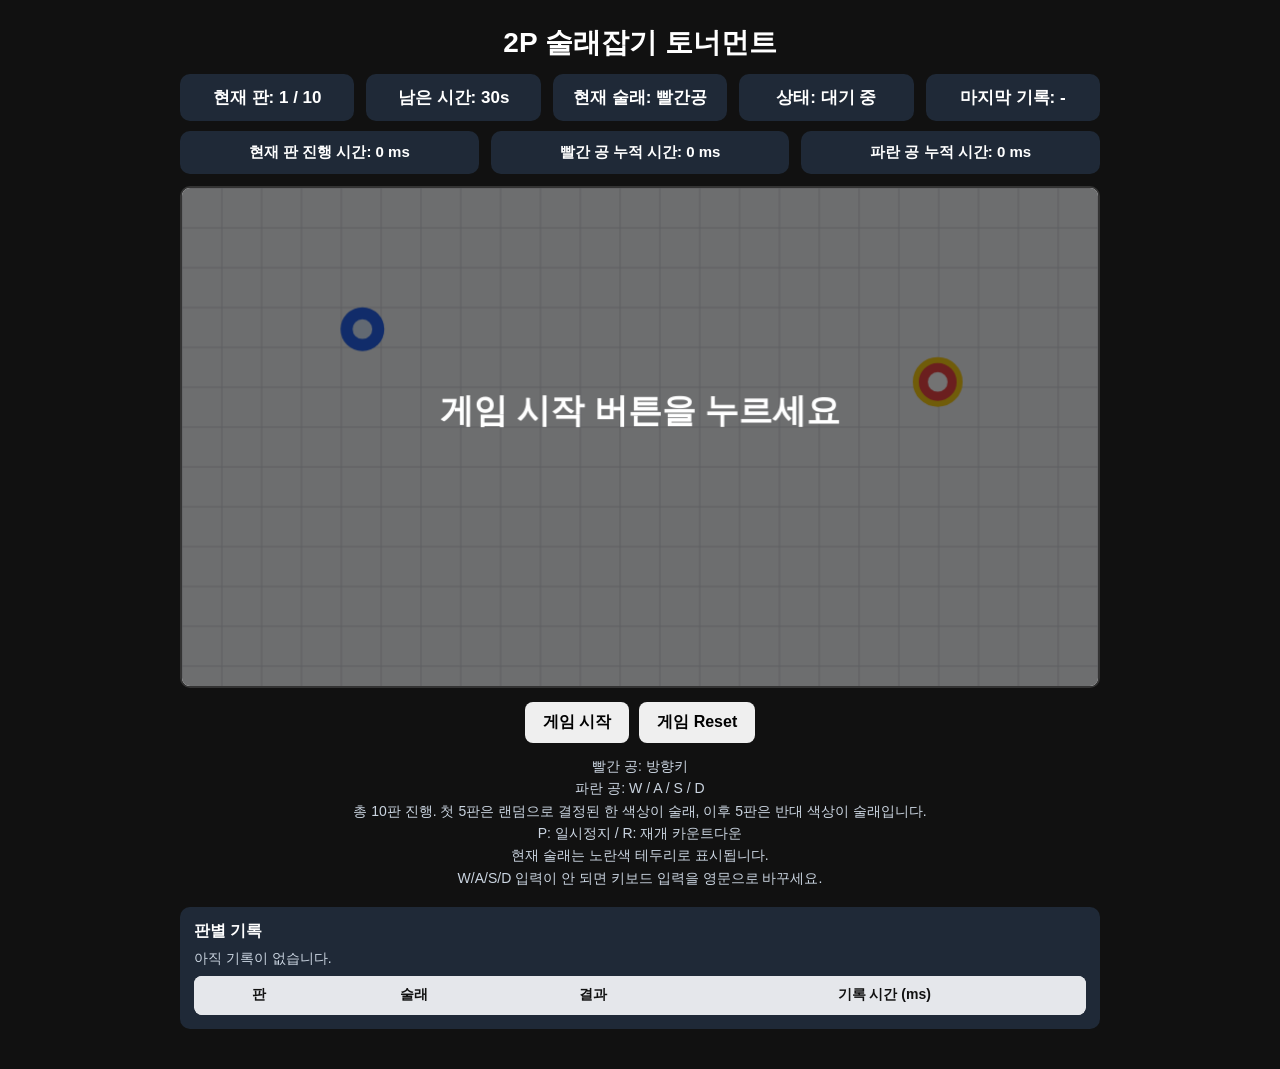
<file: backup/index.html>
<!DOCTYPE html>
<html lang="ko">
<head>
  <meta charset="UTF-8" />
  <meta name="viewport" content="width=device-width, initial-scale=1.0" />
  <title>2P Tag Tournament</title>
  <style>
    * { box-sizing: border-box; }
    body {
      margin: 0;
      font-family: Arial, sans-serif;
      background: #111;
      color: #fff;
      display: flex;
      justify-content: center;
      align-items: flex-start;
      min-height: 100vh;
      padding: 24px 12px 40px;
    }
    .wrap {
      width: 920px;
      max-width: 96vw;
      text-align: center;
    }
    h1 {
      margin: 0 0 12px;
      font-size: 28px;
    }
    .hud {
      display: grid;
      grid-template-columns: repeat(5, 1fr);
      gap: 12px;
      margin-bottom: 10px;
      font-size: 17px;
      font-weight: bold;
    }
    .hud-row-2 {
      display: grid;
      grid-template-columns: repeat(3, 1fr);
      gap: 12px;
      margin-bottom: 12px;
      font-size: 15px;
      font-weight: bold;
    }
    .panel {
      background: #1f2937;
      border-radius: 10px;
      padding: 12px;
    }
    canvas {
      width: 100%;
      height: auto;
      background: #f3f4f6;
      border: 2px solid #333;
      border-radius: 10px;
      display: block;
      outline: none;
    }
    .buttons {
      margin-top: 14px;
      display: flex;
      justify-content: center;
      gap: 10px;
      flex-wrap: wrap;
    }
    button {
      padding: 10px 18px;
      font-size: 16px;
      font-weight: bold;
      border: 0;
      border-radius: 8px;
      cursor: pointer;
    }
    .guide {
      margin-top: 12px;
      color: #cbd5e1;
      font-size: 14px;
      line-height: 1.6;
    }
    .table-wrap {
      margin-top: 18px;
      background: #1f2937;
      border-radius: 10px;
      padding: 14px;
      text-align: left;
    }
    table {
      width: 100%;
      border-collapse: collapse;
      margin-top: 8px;
      background: #fff;
      color: #111;
      border-radius: 8px;
      overflow: hidden;
    }
    th, td {
      padding: 10px 12px;
      border-bottom: 1px solid #e5e7eb;
      text-align: center;
      font-size: 14px;
    }
    th { background: #e5e7eb; }
    .table-scroll {
      max-height: 320px;
      overflow-y: auto;
      border-radius: 8px;
    }
    .empty-text {
      color: #cbd5e1;
      font-size: 14px;
      margin-top: 8px;
    }
    @media (max-width: 900px) {
      .hud { grid-template-columns: 1fr 1fr; }
      .hud-row-2 { grid-template-columns: 1fr; }
    }
  </style>
</head>
<body>
  <div class="wrap">
    <h1>2P 술래잡기 토너먼트</h1>

    <div class="hud">
      <div class="panel">현재 판: <span id="roundText">1</span> / 10</div>
      <div class="panel">남은 시간: <span id="time">30</span>s</div>
      <div class="panel">현재 술래: <span id="taggerText">-</span></div>
      <div class="panel">상태: <span id="statusText">대기 중</span></div>
      <div class="panel">마지막 기록: <span id="lastReaction">-</span></div>
    </div>

    <div class="hud-row-2">
      <div class="panel">현재 판 진행 시간: <span id="reactionTime">0</span> ms</div>
      <div class="panel">빨간 공 누적 시간: <span id="redTotal">0</span> ms</div>
      <div class="panel">파란 공 누적 시간: <span id="blueTotal">0</span> ms</div>
    </div>

    <canvas id="gameCanvas" width="920" height="500" tabindex="0"></canvas>

    <div class="buttons">
      <button id="startBtn">게임 시작</button>
      <button id="resetBtn">게임 Reset</button>
    </div>

    <div class="guide">
      빨간 공: 방향키<br>
      파란 공: W / A / S / D<br>
      총 10판 진행. 첫 5판은 랜덤으로 결정된 한 색상이 술래, 이후 5판은 반대 색상이 술래입니다.<br>
      P: 일시정지 / R: 재개 카운트다운<br>
      현재 술래는 노란색 테두리로 표시됩니다.<br>
      W/A/S/D 입력이 안 되면 키보드 입력을 영문으로 바꾸세요.
    </div>

    <div class="table-wrap">
      <strong>판별 기록</strong>
      <div class="empty-text" id="emptyText">아직 기록이 없습니다.</div>
      <div class="table-scroll">
        <table>
          <thead>
            <tr>
              <th>판</th>
              <th>술래</th>
              <th>결과</th>
              <th>기록 시간 (ms)</th>
            </tr>
          </thead>
          <tbody id="logBody"></tbody>
        </table>
      </div>
    </div>
  </div>

  <script>
    const canvas = document.getElementById('gameCanvas');
    const ctx = canvas.getContext('2d');
    const roundTextEl = document.getElementById('roundText');
    const timeEl = document.getElementById('time');
    const taggerTextEl = document.getElementById('taggerText');
    const statusTextEl = document.getElementById('statusText');
    const lastReactionEl = document.getElementById('lastReaction');
    const reactionTimeEl = document.getElementById('reactionTime');
    const redTotalEl = document.getElementById('redTotal');
    const blueTotalEl = document.getElementById('blueTotal');
    const startBtn = document.getElementById('startBtn');
    const resetBtn = document.getElementById('resetBtn');
    const logBody = document.getElementById('logBody');
    const emptyText = document.getElementById('emptyText');

    const TOTAL_ROUNDS = 10;
    const HALF_ROUNDS = 5;
    const ROUND_TIME = 30;

    const arrowInput = { up: false, down: false, left: false, right: false };
    const wasdInput = { up: false, down: false, left: false, right: false };

    let roundNumber = 1;
    let timeLeft = ROUND_TIME;
    let gameRunning = false;
    let isCountingDown = false;
    let isPaused = false;
    let timerId = null;
    let countdownTimerId = null;
    let spawnTimestamp = 0;
    let pauseStartedAt = 0;
    let pausedElapsedBeforePause = 0;
    let logs = [];
    let overlayText = '게임 시작 버튼을 누르세요';
    let statusText = '대기 중';
    let lastFrameTime = performance.now();
    let firstTagger = Math.random() < 0.5 ? 'red' : 'blue';
    let currentTagger = firstTagger;
    let redTotalTime = 0;
    let blueTotalTime = 0;
    let tournamentStarted = false;

    const BASE_RADIUS = 22;
    const BASE_ACCEL = 1470;
    const BASE_MAX_SPEED = 510;
    const BASE_FRICTION = 0.88;
    const BASE_BOUNCE = 0.72;

    const redPlayer = {
      x: 0, y: 0, r: BASE_RADIUS, vx: 0, vy: 0,
      accel: BASE_ACCEL, maxSpeed: BASE_MAX_SPEED,
      friction: BASE_FRICTION, bounce: BASE_BOUNCE,
      color: '#ef4444', core: '#ffffff'
    };

    const bluePlayer = {
      x: 0, y: 0, r: BASE_RADIUS, vx: 0, vy: 0,
      accel: BASE_ACCEL, maxSpeed: BASE_MAX_SPEED,
      friction: BASE_FRICTION, bounce: BASE_BOUNCE,
      color: '#2563eb', core: '#dbeafe'
    };

    function clamp(value, min, max) {
      return Math.max(min, Math.min(max, value));
    }

    function randomRange(min, max) {
      return Math.random() * (max - min) + min;
    }

    function colorName(color) {
      return color === 'red' ? '빨간' : '파란';
    }

    function resetInputs() {
      for (const k of Object.keys(arrowInput)) arrowInput[k] = false;
      for (const k of Object.keys(wasdInput)) wasdInput[k] = false;
    }

    function renderLogTable() {
      logBody.innerHTML = '';
      emptyText.style.display = logs.length ? 'none' : 'block';
      for (const log of logs) {
        const tr = document.createElement('tr');
        tr.innerHTML = `
          <td>${log.round}</td>
          <td>${colorName(log.tagger)}공</td>
          <td>${log.result}</td>
          <td>${log.reactionMs}</td>
        `;
        logBody.appendChild(tr);
      }
    }

    function updateHud() {
      roundTextEl.textContent = roundNumber;
      timeEl.textContent = timeLeft;
      taggerTextEl.textContent = `${colorName(currentTagger)}공`;
      statusTextEl.textContent = statusText;
      reactionTimeEl.textContent = gameRunning ? Math.max(0, Math.round(performance.now() - spawnTimestamp)) : 0;
      redTotalEl.textContent = Math.round(redTotalTime);
      blueTotalEl.textContent = Math.round(blueTotalTime);
    }

    function clearGameTimer() {
      if (timerId) {
        clearInterval(timerId);
        timerId = null;
      }
    }

    function clearCountdownTimer() {
      if (countdownTimerId) {
        clearInterval(countdownTimerId);
        countdownTimerId = null;
      }
    }

    function placePlayers() {
      redPlayer.x = randomRange(canvas.width - 250, canvas.width - 120);
      redPlayer.y = randomRange(100, canvas.height - 100);
      redPlayer.vx = 0;
      redPlayer.vy = 0;

      bluePlayer.x = randomRange(120, 250);
      bluePlayer.y = randomRange(100, canvas.height - 100);
      bluePlayer.vx = 0;
      bluePlayer.vy = 0;

      let guard = 0;
      while (Math.hypot(redPlayer.x - bluePlayer.x, redPlayer.y - bluePlayer.y) < 280 && guard < 100) {
        bluePlayer.x = randomRange(120, 250);
        bluePlayer.y = randomRange(100, canvas.height - 100);
        guard += 1;
      }
    }

    function drawBackground() {
      ctx.clearRect(0, 0, canvas.width, canvas.height);
      ctx.fillStyle = '#f3f4f6';
      ctx.fillRect(0, 0, canvas.width, canvas.height);
      ctx.strokeStyle = '#d1d5db';
      ctx.lineWidth = 1;
      for (let x = 0; x <= canvas.width; x += 40) {
        ctx.beginPath();
        ctx.moveTo(x, 0);
        ctx.lineTo(x, canvas.height);
        ctx.stroke();
      }
      for (let y = 0; y <= canvas.height; y += 40) {
        ctx.beginPath();
        ctx.moveTo(0, y);
        ctx.lineTo(canvas.width, y);
        ctx.stroke();
      }
    }

    function drawBall(ball, isTagger) {
      ctx.beginPath();
      ctx.arc(ball.x, ball.y, ball.r, 0, Math.PI * 2);
      ctx.fillStyle = ball.color;
      ctx.fill();
      if (isTagger) {
        ctx.lineWidth = 6;
        ctx.strokeStyle = '#facc15';
        ctx.stroke();
      }
      ctx.closePath();

      ctx.beginPath();
      ctx.arc(ball.x, ball.y, ball.r * 0.45, 0, Math.PI * 2);
      ctx.fillStyle = ball.core;
      ctx.fill();
      ctx.closePath();
    }

    function drawOverlay(text) {
      if (!text) return;
      ctx.fillStyle = 'rgba(0, 0, 0, 0.55)';
      ctx.fillRect(0, 0, canvas.width, canvas.height);
      ctx.fillStyle = '#fff';
      ctx.textAlign = 'center';
      ctx.textBaseline = 'middle';
      ctx.font = 'bold 34px Arial';
      const lines = text.split('\n');
      lines.forEach((line, idx) => {
        ctx.fillText(line, canvas.width / 2, canvas.height / 2 + idx * 44 - 24);
      });
    }

    function drawFrame() {
      drawBackground();
      drawBall(redPlayer, currentTagger === 'red');
      drawBall(bluePlayer, currentTagger === 'blue');
      if (!gameRunning) drawOverlay(overlayText);
    }

    function updateBall(ball, inputState, deltaSec) {
      let inputX = 0;
      let inputY = 0;
      if (inputState.left) inputX -= 1;
      if (inputState.right) inputX += 1;
      if (inputState.up) inputY -= 1;
      if (inputState.down) inputY += 1;

      if (inputX !== 0 || inputY !== 0) {
        const len = Math.hypot(inputX, inputY) || 1;
        inputX /= len;
        inputY /= len;
        ball.vx += inputX * ball.accel * deltaSec;
        ball.vy += inputY * ball.accel * deltaSec;
      } else {
        ball.vx *= Math.pow(ball.friction, deltaSec * 60);
        ball.vy *= Math.pow(ball.friction, deltaSec * 60);
      }

      ball.vx = clamp(ball.vx, -ball.maxSpeed, ball.maxSpeed);
      ball.vy = clamp(ball.vy, -ball.maxSpeed, ball.maxSpeed);
      ball.x += ball.vx * deltaSec;
      ball.y += ball.vy * deltaSec;

      if (ball.x - ball.r <= 0) {
        ball.x = ball.r;
        ball.vx = Math.abs(ball.vx) * ball.bounce;
      } else if (ball.x + ball.r >= canvas.width) {
        ball.x = canvas.width - ball.r;
        ball.vx = -Math.abs(ball.vx) * ball.bounce;
      }
      if (ball.y - ball.r <= 0) {
        ball.y = ball.r;
        ball.vy = Math.abs(ball.vy) * ball.bounce;
      } else if (ball.y + ball.r >= canvas.height) {
        ball.y = canvas.height - ball.r;
        ball.vy = -Math.abs(ball.vy) * ball.bounce;
      }

      if (Math.abs(ball.vx) < 0.5) ball.vx = 0;
      if (Math.abs(ball.vy) < 0.5) ball.vy = 0;
    }

    function addRecord(result, reactionMs) {
      logs.push({
        round: roundNumber,
        tagger: currentTagger,
        result,
        reactionMs
      });
      renderLogTable();
      lastReactionEl.textContent = `${reactionMs} ms`;
      if (currentTagger === 'red') redTotalTime += reactionMs;
      else blueTotalTime += reactionMs;
      updateHud();
    }

    function startMainTimer() {
      clearGameTimer();
      timerId = setInterval(() => {
        if (!gameRunning || isPaused) return;
        timeLeft -= 1;
        updateHud();
        if (timeLeft <= 0) {
          finishRound(false);
        }
      }, 1000);
    }

    function setupRound() {
      timeLeft = ROUND_TIME;
      resetInputs();
      placePlayers();
      pausedElapsedBeforePause = 0;
      updateHud();
      canvas.focus();
    }

    function showCountdown(messages, onComplete) {
      clearCountdownTimer();
      clearGameTimer();
      gameRunning = false;
      isCountingDown = true;
      statusText = '카운트다운';
      updateHud();
      let index = 0;
      overlayText = messages[index];
      countdownTimerId = setInterval(() => {
        index += 1;
        if (index < messages.length) {
          overlayText = messages[index];
        } else {
          clearCountdownTimer();
          isCountingDown = false;
          onComplete();
        }
      }, 1000);
    }

    function launchRound(withAnnouncement) {
      const messages = withAnnouncement
        ? [`술래는 ${colorName(currentTagger)}공 입니다.`, '3', '2', '1', 'Start!']
        : ['3', '2', '1', 'Start!'];

      showCountdown(messages, () => {
        overlayText = '';
        gameRunning = true;
        isPaused = false;
        statusText = '진행 중';
        spawnTimestamp = performance.now() - pausedElapsedBeforePause;
        updateHud();
        startMainTimer();
      });
    }

    function launchPhaseSwitch() {
      showCountdown([
        `이번 술래는 ${colorName(currentTagger)}공입니다.`,
        '3',
        '2',
        '1',
        'Start!'
      ], () => {
        overlayText = '';
        gameRunning = true;
        isPaused = false;
        statusText = '진행 중';
        spawnTimestamp = performance.now();
        updateHud();
        startMainTimer();
      });
    }

    function finishTournament() {
      gameRunning = false;
      isCountingDown = false;
      isPaused = false;
      clearGameTimer();
      clearCountdownTimer();
      startBtn.disabled = false;
      tournamentStarted = false;
      statusText = '종료';
      let winnerText = '이번 술래잡기 게임은 무승부입니다.';
      if (redTotalTime < blueTotalTime) winnerText = '이번 술래잡기 게임 승자는 빨간공 입니다.';
      if (blueTotalTime < redTotalTime) winnerText = '이번 술래잡기 게임 승자는 파란공 입니다.';
      overlayText = `게임이 종료되었습니다.\n${winnerText}`;
      updateHud();
    }

    function prepareNextRound() {
      roundNumber += 1;
      if (roundNumber > TOTAL_ROUNDS) {
        finishTournament();
        return;
      }

      if (roundNumber === HALF_ROUNDS + 1) {
        currentTagger = firstTagger === 'red' ? 'blue' : 'red';
        setupRound();
        launchPhaseSwitch();
        return;
      }

      setupRound();
      launchRound(false);
    }

    function finishRound(caught) {
      gameRunning = false;
      isPaused = false;
      clearGameTimer();
      clearCountdownTimer();
      const reactionMs = caught ? Math.max(0, Math.round(performance.now() - spawnTimestamp)) : ROUND_TIME * 1000;
      const result = caught ? `${colorName(currentTagger)}공 승리` : `${colorName(currentTagger)}공 패배`;
      addRecord(result, reactionMs);
      statusText = '라운드 종료';
      overlayText = caught ? '술래 승리!' : '술래 패배!';
      updateHud();
      setTimeout(() => {
        if (!tournamentStarted) return;
        prepareNextRound();
      }, 800);
    }

    function resolvePlayerCollision() {
      const distance = Math.hypot(bluePlayer.x - redPlayer.x, bluePlayer.y - redPlayer.y);
      const minDistance = redPlayer.r + bluePlayer.r;
      if (distance <= minDistance) finishRound(true);
    }

    function startTournament() {
      clearGameTimer();
      clearCountdownTimer();
      roundNumber = 1;
      timeLeft = ROUND_TIME;
      logs = [];
      redTotalTime = 0;
      blueTotalTime = 0;
      lastReactionEl.textContent = '-';
      firstTagger = Math.random() < 0.5 ? 'red' : 'blue';
      currentTagger = firstTagger;
      tournamentStarted = true;
      renderLogTable();
      startBtn.disabled = true;
      setupRound();
      launchRound(true);
    }

    function pauseGame() {
      if (!gameRunning || isPaused) return;
      gameRunning = false;
      isPaused = true;
      clearGameTimer();
      pauseStartedAt = performance.now();
      pausedElapsedBeforePause = pauseStartedAt - spawnTimestamp;
      statusText = '일시정지';
      overlayText = 'Pause\n게임과 타이머가 일시정지 되었습니다.\n게임을 다시 시작하시려면 R 버튼을 눌러주세요.';
      updateHud();
    }

    function resumeGame() {
      if (!isPaused) return;
      resetInputs();
      launchRound(false);
    }

    function gameLoop(now) {
      const deltaSec = Math.min(0.03, (now - lastFrameTime) / 1000);
      lastFrameTime = now;

      if (gameRunning) {
        updateBall(redPlayer, arrowInput, deltaSec);
        updateBall(bluePlayer, wasdInput, deltaSec);
        resolvePlayerCollision();
        reactionTimeEl.textContent = Math.max(0, Math.round(performance.now() - spawnTimestamp));
      }

      drawFrame();
      requestAnimationFrame(gameLoop);
    }

    window.addEventListener('keydown', (e) => {
      const key = e.key;
      const lower = key.toLowerCase();

      if (lower === 'p') {
        e.preventDefault();
        pauseGame();
        return;
      }
      if (lower === 'r') {
        if (isPaused) {
          e.preventDefault();
          resumeGame();
        }
        return;
      }

      if (
        ['ArrowUp', 'ArrowDown', 'ArrowLeft', 'ArrowRight', ' ', 'w', 'a', 's', 'd', 'W', 'A', 'S', 'D'].includes(key) ||
        ['w', 'a', 's', 'd'].includes(lower)
      ) {
        e.preventDefault();
      }

      if (key === 'ArrowUp') arrowInput.up = true;
      if (key === 'ArrowDown') arrowInput.down = true;
      if (key === 'ArrowLeft') arrowInput.left = true;
      if (key === 'ArrowRight') arrowInput.right = true;

      if (lower === 'w') wasdInput.up = true;
      if (lower === 's') wasdInput.down = true;
      if (lower === 'a') wasdInput.left = true;
      if (lower === 'd') wasdInput.right = true;
    });

    window.addEventListener('keyup', (e) => {
      const key = e.key;
      const lower = key.toLowerCase();
      if (key === 'ArrowUp') arrowInput.up = false;
      if (key === 'ArrowDown') arrowInput.down = false;
      if (key === 'ArrowLeft') arrowInput.left = false;
      if (key === 'ArrowRight') arrowInput.right = false;
      if (lower === 'w') wasdInput.up = false;
      if (lower === 's') wasdInput.down = false;
      if (lower === 'a') wasdInput.left = false;
      if (lower === 'd') wasdInput.right = false;
    });

    window.addEventListener('blur', resetInputs);
    canvas.addEventListener('click', () => canvas.focus());

    startBtn.addEventListener('click', startTournament);
    resetBtn.addEventListener('click', () => {
      clearGameTimer();
      clearCountdownTimer();
      resetInputs();
      gameRunning = false;
      isCountingDown = false;
      isPaused = false;
      tournamentStarted = false;
      roundNumber = 1;
      timeLeft = ROUND_TIME;
      logs = [];
      redTotalTime = 0;
      blueTotalTime = 0;
      lastReactionEl.textContent = '-';
      overlayText = '게임 시작 버튼을 누르세요';
      statusText = '대기 중';
      firstTagger = Math.random() < 0.5 ? 'red' : 'blue';
      currentTagger = firstTagger;
      renderLogTable();
      placePlayers();
      updateHud();
      startBtn.disabled = false;
    });

    placePlayers();
    updateHud();
    renderLogTable();
    requestAnimationFrame((now) => {
      lastFrameTime = now;
      gameLoop(now);
    });
  </script>
</body>
</html>
</file>
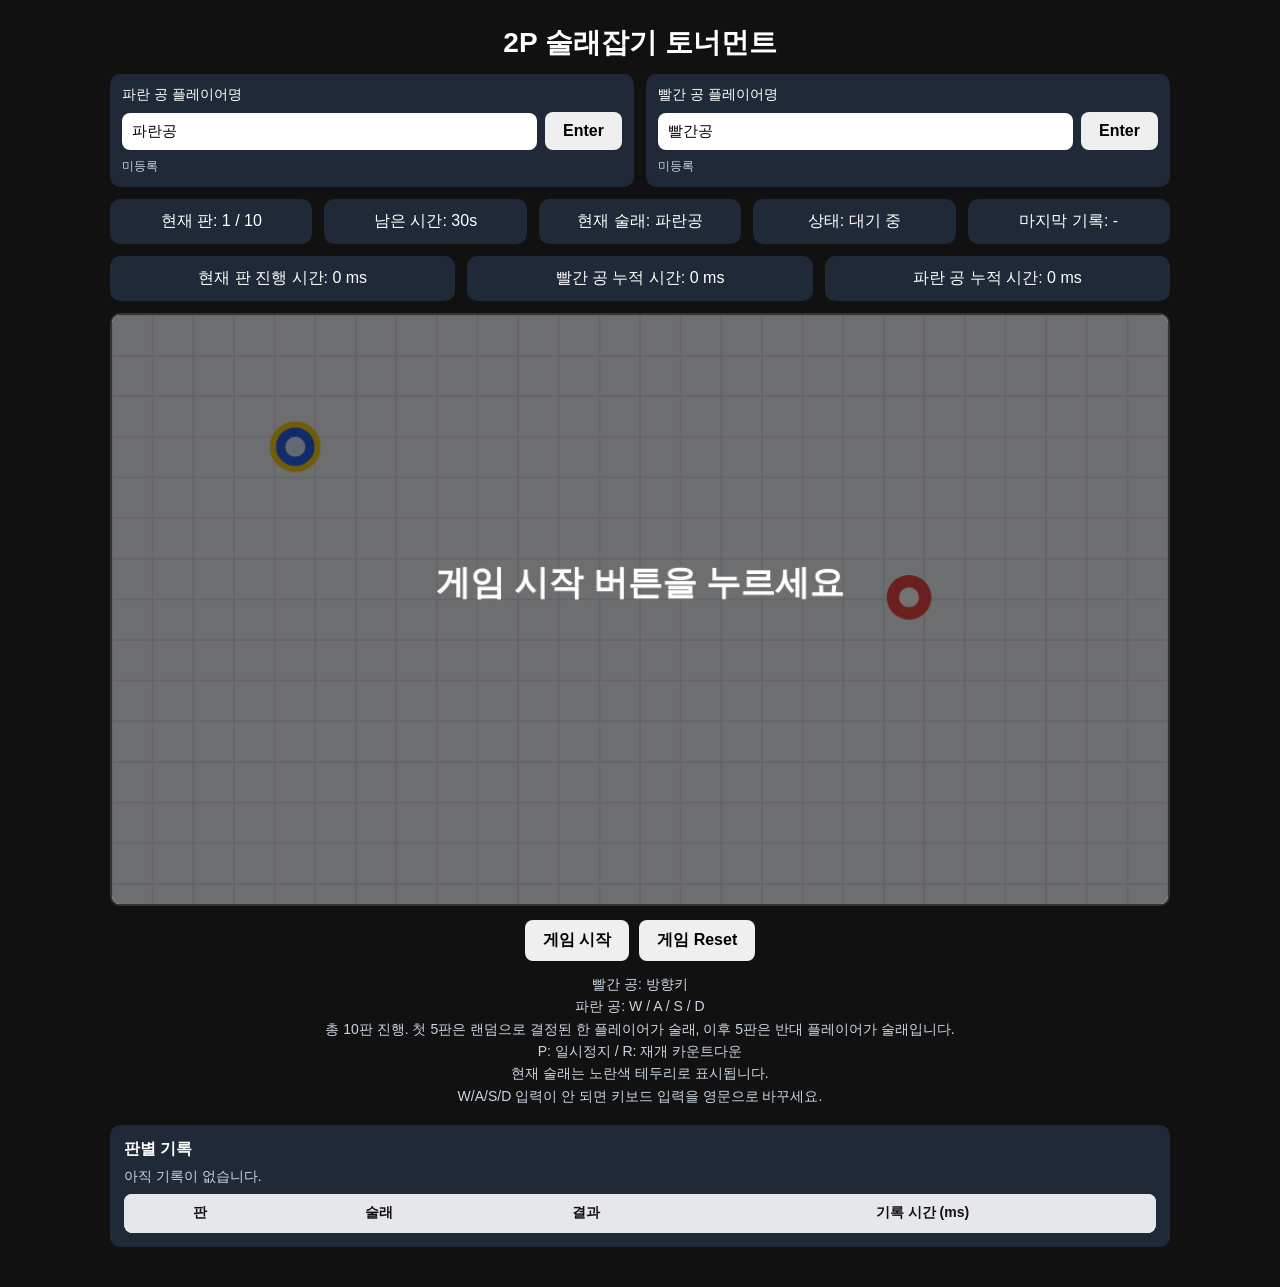
<file: index2.html>
<!DOCTYPE html>
<html lang="ko">
<head>
  <meta charset="UTF-8" />
  <meta name="viewport" content="width=device-width, initial-scale=1.0" />
  <title>2P Tag Tournament</title>
  <style>
    * { box-sizing: border-box; }
    body {
      margin: 0;
      font-family: Arial, sans-serif;
      background: #111;
      color: #fff;
      display: flex;
      justify-content: center;
      align-items: flex-start;
      min-height: 100vh;
      padding: 24px 12px 40px;
    }
    .wrap {
      width: 1060px;
      max-width: 96vw;
      text-align: center;
    }
    h1 {
      margin: 0 0 12px;
      font-size: 28px;
    }
    .name-grid, .hud, .hud-row-2 {
      display: grid;
      gap: 12px;
      margin-bottom: 12px;
    }
    .name-grid { grid-template-columns: 1fr 1fr; }
    .hud { grid-template-columns: repeat(5, 1fr); }
    .hud-row-2 { grid-template-columns: repeat(3, 1fr); }
    .panel {
      background: #1f2937;
      border-radius: 10px;
      padding: 12px;
    }
    .name-row {
      display: flex;
      gap: 8px;
      align-items: center;
    }
    input {
      flex: 1;
      padding: 10px;
      border-radius: 8px;
      border: 0;
      font-size: 15px;
    }
    canvas {
      width: 100%;
      height: auto;
      background: #f3f4f6;
      border: 2px solid #333;
      border-radius: 10px;
      display: block;
      outline: none;
    }
    .buttons {
      margin-top: 14px;
      display: flex;
      justify-content: center;
      gap: 10px;
      flex-wrap: wrap;
    }
    button {
      padding: 10px 18px;
      font-size: 16px;
      font-weight: bold;
      border: 0;
      border-radius: 8px;
      cursor: pointer;
    }
    .guide {
      margin-top: 12px;
      color: #cbd5e1;
      font-size: 14px;
      line-height: 1.6;
    }
    .table-wrap {
      margin-top: 18px;
      background: #1f2937;
      border-radius: 10px;
      padding: 14px;
      text-align: left;
    }
    table {
      width: 100%;
      border-collapse: collapse;
      margin-top: 8px;
      background: #fff;
      color: #111;
      border-radius: 8px;
      overflow: hidden;
    }
    th, td {
      padding: 10px 12px;
      border-bottom: 1px solid #e5e7eb;
      text-align: center;
      font-size: 14px;
    }
    th { background: #e5e7eb; }
    .table-scroll {
      max-height: 320px;
      overflow-y: auto;
      border-radius: 8px;
    }
    .empty-text {
      color: #cbd5e1;
      font-size: 14px;
      margin-top: 8px;
    }
    .status-small {
      font-size: 12px;
      color: #cbd5e1;
      margin-top: 8px;
      text-align: left;
    }
    @media (max-width: 900px) {
      .name-grid, .hud, .hud-row-2 { grid-template-columns: 1fr; }
    }
  </style>
</head>
<body>
  <div class="wrap">
    <h1>2P 술래잡기 토너먼트</h1>

    <div class="name-grid">
    <div class="panel">
        <div style="font-size:14px;margin-bottom:8px;text-align:left;">파란 공 플레이어명</div>
        <div class="name-row">
        <input id="blueNameInput" type="text" placeholder="예: 지수 / Jisoo" autocomplete="off" />
        <button id="blueNameConfirmBtn" type="button">Enter</button>
        </div>
        <div id="blueNameStatus" class="status-small">미등록</div>
    </div>

    <div class="panel">
        <div style="font-size:14px;margin-bottom:8px;text-align:left;">빨간 공 플레이어명</div>
        <div class="name-row">
        <input id="redNameInput" type="text" placeholder="예: 민호 / Minho" autocomplete="off" />
        <button id="redNameConfirmBtn" type="button">Enter</button>
        </div>
        <div id="redNameStatus" class="status-small">미등록</div>
    </div>
    </div>

    <div class="hud">
      <div class="panel">현재 판: <span id="roundText">1</span> / 10</div>
      <div class="panel">남은 시간: <span id="time">30</span>s</div>
      <div class="panel">현재 술래: <span id="taggerText">-</span></div>
      <div class="panel">상태: <span id="statusText">대기 중</span></div>
      <div class="panel">마지막 기록: <span id="lastReaction">-</span></div>
    </div>

    <div class="hud-row-2">
      <div class="panel">현재 판 진행 시간: <span id="reactionTime">0</span> ms</div>
      <div class="panel">빨간 공 누적 시간: <span id="redTotal">0</span> ms</div>
      <div class="panel">파란 공 누적 시간: <span id="blueTotal">0</span> ms</div>
    </div>

    <canvas id="gameCanvas" width="1040" height="580" tabindex="0"></canvas>

    <div class="buttons">
      <button id="startBtn">게임 시작</button>
      <button id="resetBtn">게임 Reset</button>
    </div>

    <div class="guide">
      빨간 공: 방향키<br>
      파란 공: W / A / S / D<br>
      총 10판 진행. 첫 5판은 랜덤으로 결정된 한 플레이어가 술래, 이후 5판은 반대 플레이어가 술래입니다.<br>
      P: 일시정지 / R: 재개 카운트다운<br>
      현재 술래는 노란색 테두리로 표시됩니다.<br>
      W/A/S/D 입력이 안 되면 키보드 입력을 영문으로 바꾸세요.
    </div>

    <div class="table-wrap">
      <strong>판별 기록</strong>
      <div class="empty-text" id="emptyText">아직 기록이 없습니다.</div>
      <div class="table-scroll">
        <table>
          <thead>
            <tr>
              <th>판</th>
              <th>술래</th>
              <th>결과</th>
              <th>기록 시간 (ms)</th>
            </tr>
          </thead>
          <tbody id="logBody"></tbody>
        </table>
      </div>
    </div>
  </div>

  <script>
    // 게임 진행 규칙: 총 10판 중 5판마다 술래 역할을 교대합니다.
    const TOTAL_ROUNDS = 10;
    const HALF_ROUNDS = 5;
    const ROUND_TIME = 30;

    // 화면 그리기와 UI 상태 갱신에 필요한 DOM 요소를 미리 가져옵니다.
    const canvas = document.getElementById('gameCanvas');
    const ctx = canvas.getContext('2d');

    const redNameInput = document.getElementById('redNameInput');
    const blueNameInput = document.getElementById('blueNameInput');
    const redNameConfirmBtn = document.getElementById('redNameConfirmBtn');
    const blueNameConfirmBtn = document.getElementById('blueNameConfirmBtn');
    const redNameStatus = document.getElementById('redNameStatus');
    const blueNameStatus = document.getElementById('blueNameStatus');

    const roundTextEl = document.getElementById('roundText');
    const timeEl = document.getElementById('time');
    const taggerTextEl = document.getElementById('taggerText');
    const statusTextEl = document.getElementById('statusText');
    const lastReactionEl = document.getElementById('lastReaction');
    const reactionTimeEl = document.getElementById('reactionTime');
    const redTotalEl = document.getElementById('redTotal');
    const blueTotalEl = document.getElementById('blueTotal');
    const startBtn = document.getElementById('startBtn');
    const resetBtn = document.getElementById('resetBtn');
    const logBody = document.getElementById('logBody');
    const emptyText = document.getElementById('emptyText');

    // 두 플레이어의 현재 키 입력 상태입니다. 프레임마다 이 값을 읽어 이동을 계산합니다.
    const arrowInput = { up: false, down: false, left: false, right: false };
    const wasdInput = { up: false, down: false, left: false, right: false };

    // 토너먼트와 라운드의 현재 상태를 저장하는 값들입니다.
    let roundNumber = 1;
    let timeLeft = ROUND_TIME;
    let gameRunning = false;
    let isCountingDown = false;
    let isPaused = false;
    let tournamentStarted = false;
    let timerId = null;
    let countdownTimerId = null;
    let spawnTimestamp = 0;
    let pausedElapsedBeforePause = 0;
    let logs = [];
    let overlayText = '게임 시작 버튼을 누르세요';
    let statusText = '대기 중';
    let lastFrameTime = performance.now();
    let firstTagger = Math.random() < 0.5 ? 'red' : 'blue';
    let currentTagger = firstTagger;
    let redTotalTime = 0;
    let blueTotalTime = 0;
    let redPlayerName = '빨간공';
    let bluePlayerName = '파란공';
    let redNameLocked = false;
    let blueNameLocked = false;
    let wallEffects = [];
    let roundAdvanceTimeout = null;

    // 공의 기본 물리값입니다. 가속도/마찰/반발값을 바꾸면 조작감이 달라집니다.
    const BASE_RADIUS = 22;
    const BASE_ACCEL = 780;
    const BASE_MAX_SPEED = 340;
    const BASE_FRICTION = 0.985;
    const BASE_BOUNCE = 0.72;

    // 빨간 공은 방향키로 조작합니다.
    const redPlayer = {
      x: 0, y: 0, r: BASE_RADIUS, vx: 0, vy: 0,
      accel: BASE_ACCEL, maxSpeed: BASE_MAX_SPEED,
      friction: BASE_FRICTION, bounce: BASE_BOUNCE,
      color: '#ef4444', core: '#ffffff'
    };

    // 파란 공은 W/A/S/D로 조작합니다.
    const bluePlayer = {
      x: 0, y: 0, r: BASE_RADIUS, vx: 0, vy: 0,
      accel: BASE_ACCEL, maxSpeed: BASE_MAX_SPEED,
      friction: BASE_FRICTION, bounce: BASE_BOUNCE,
      color: '#2563eb', core: '#dbeafe'
    };

    function clamp(value, min, max) {
      return Math.max(min, Math.min(max, value));
    }

    function randomRange(min, max) {
      return Math.random() * (max - min) + min;
    }

    function colorName(color) {
      return color === 'red' ? '빨간' : '파란';
    }

    function displayName(color) {
      return color === 'red' ? redPlayerName : bluePlayerName;
    }

    function sanitizePlayerName(value, fallback) {
      const trimmed = (value || '').trim();
      if (!trimmed) return fallback;
      return trimmed.slice(0, 20);
    }

    function syncNameLockUi() {
      // 이름 등록이 끝난 입력칸은 잠가서 게임 중 이름이 바뀌지 않게 합니다.
      redNameInput.disabled = redNameLocked;
      blueNameInput.disabled = blueNameLocked;
      redNameConfirmBtn.disabled = redNameLocked;
      blueNameConfirmBtn.disabled = blueNameLocked;
      redNameStatus.textContent = redNameLocked ? `등록됨: ${redPlayerName}` : '미등록';
      blueNameStatus.textContent = blueNameLocked ? `등록됨: ${bluePlayerName}` : '미등록';
    }

    function confirmPlayerName(color) {
      if (color === 'red') {
        redPlayerName = sanitizePlayerName(redNameInput.value, '빨간공');
        redNameInput.value = redPlayerName;
        redNameLocked = true;
      } else {
        bluePlayerName = sanitizePlayerName(blueNameInput.value, '파란공');
        blueNameInput.value = bluePlayerName;
        blueNameLocked = true;
      }
      syncNameLockUi();
      updateHud();
    }

    function unlockPlayerNames() {
      redNameLocked = false;
      blueNameLocked = false;
      syncNameLockUi();
    }

    function resetInputs() {
      for (const k of Object.keys(arrowInput)) arrowInput[k] = false;
      for (const k of Object.keys(wasdInput)) wasdInput[k] = false;
    }

    function clearTimersAndPending() {
      // 새 라운드나 리셋 전에 남아 있는 타이머를 모두 정리합니다.
      if (timerId) {
        clearInterval(timerId);
        timerId = null;
      }
      if (countdownTimerId) {
        clearInterval(countdownTimerId);
        countdownTimerId = null;
      }
      if (roundAdvanceTimeout) {
        clearTimeout(roundAdvanceTimeout);
        roundAdvanceTimeout = null;
      }
    }

    function renderLogTable() {
      // 라운드마다 저장한 결과를 아래 기록 테이블에 다시 그립니다.
      logBody.innerHTML = '';
      emptyText.style.display = logs.length ? 'none' : 'block';
      for (const log of logs) {
        const tr = document.createElement('tr');
        tr.innerHTML = `
          <td>${log.round}</td>
          <td>${displayName(log.tagger)}</td>
          <td>${log.result}</td>
          <td>${log.reactionMs}</td>
        `;
        logBody.appendChild(tr);
      }
    }

    function updateHud() {
      // 화면 상단 HUD를 현재 게임 상태와 누적 기록에 맞춰 갱신합니다.
      roundTextEl.textContent = roundNumber;
      timeEl.textContent = timeLeft;
      taggerTextEl.textContent = displayName(currentTagger);
      statusTextEl.textContent = statusText;
      reactionTimeEl.textContent = gameRunning ? Math.max(0, Math.round(performance.now() - spawnTimestamp)) : 0;
      redTotalEl.textContent = Math.round(redTotalTime);
      blueTotalEl.textContent = Math.round(blueTotalTime);
    }

    function placePlayers() {
      // 두 공을 좌우로 떨어뜨려 배치하고, 너무 가까우면 파란 공 위치를 다시 뽑습니다.
      redPlayer.x = randomRange(canvas.width - 260, canvas.width - 130);
      redPlayer.y = randomRange(100, canvas.height - 100);
      redPlayer.vx = 0;
      redPlayer.vy = 0;
      
      bluePlayer.x = randomRange(130, 260);
      bluePlayer.y = randomRange(100, canvas.height - 100);
      bluePlayer.vx = 0;
      bluePlayer.vy = 0;
      
      let guard = 0;
      while (Math.hypot(redPlayer.x - bluePlayer.x, redPlayer.y - bluePlayer.y) < 300 && guard < 100) {
        bluePlayer.x = randomRange(130, 260);
        bluePlayer.y = randomRange(100, canvas.height - 100);
        guard += 1;
      }
    }

    function drawBackground() {
      // 경기장 배경과 격자선을 그립니다.
      ctx.clearRect(0, 0, canvas.width, canvas.height);
      ctx.fillStyle = '#f3f4f6';
      ctx.fillRect(0, 0, canvas.width, canvas.height);
      ctx.strokeStyle = '#d1d5db';
      ctx.lineWidth = 1;
      for (let x = 0; x <= canvas.width; x += 40) {
        ctx.beginPath();
        ctx.moveTo(x, 0);
        ctx.lineTo(x, canvas.height);
        ctx.stroke();
      }
      for (let y = 0; y <= canvas.height; y += 40) {
        ctx.beginPath();
        ctx.moveTo(0, y);
        ctx.lineTo(canvas.width, y);
        ctx.stroke();
      }
    }

    function drawBall(ball, isTagger) {
      // 공을 그리고, 현재 술래라면 노란 테두리로 표시합니다.
      ctx.beginPath();
      ctx.arc(ball.x, ball.y, ball.r, 0, Math.PI * 2);
      ctx.fillStyle = ball.color;
      ctx.fill();
      if (isTagger) {
        ctx.lineWidth = 6;
        ctx.strokeStyle = '#facc15';
        ctx.stroke();
      }
      ctx.closePath();

      ctx.beginPath();
      ctx.arc(ball.x, ball.y, ball.r * 0.45, 0, Math.PI * 2);
      ctx.fillStyle = ball.core;
      ctx.fill();
      ctx.closePath();
    }

    function drawWallEffects(now) {
      // 벽에 부딪힌 순간 생기는 짧은 파동 효과를 시간에 따라 흐리게 그립니다.
      wallEffects = wallEffects.filter(effect => now - effect.start < effect.duration);
      for (const effect of wallEffects) {
        const t = (now - effect.start) / effect.duration;
        const alpha = Math.max(0, 0.38 * (1 - t));
        const radius = effect.baseRadius + 34 * t;
        ctx.save();
        ctx.strokeStyle = `rgba(255,255,255,${alpha})`;
        ctx.lineWidth = 4 * (1 - t * 0.45);
        ctx.beginPath();
        if (effect.side === 'left') {
          ctx.arc(0, effect.y, radius, -Math.PI / 2, Math.PI / 2, false);
        } else if (effect.side === 'right') {
          ctx.arc(canvas.width, effect.y, radius, Math.PI / 2, -Math.PI / 2, false);
        } else if (effect.side === 'top') {
          ctx.arc(effect.x, 0, radius, 0, Math.PI, false);
        } else {
          ctx.arc(effect.x, canvas.height, radius, Math.PI, 0, false);
        }
        ctx.stroke();
        ctx.restore();
      }
    }

    function spawnWallEffect(side, x, y) {
      wallEffects.push({ side, x, y, start: performance.now(), duration: 320, baseRadius: 18 });
    }

    function drawOverlay(text) {
      // 시작/일시정지/종료 등 게임 상태 안내 문구를 캔버스 위에 덮어씁니다.
      if (!text) return;
      ctx.fillStyle = 'rgba(0, 0, 0, 0.55)';
      ctx.fillRect(0, 0, canvas.width, canvas.height);
      ctx.fillStyle = '#fff';
      ctx.textAlign = 'center';
      ctx.textBaseline = 'middle';
      ctx.font = 'bold 34px Arial';
      const lines = text.split('\n');
      lines.forEach((line, idx) => {
        ctx.fillText(line, canvas.width / 2, canvas.height / 2 + idx * 44 - 24);
      });
    }

    function drawFrame() {
      // 매 프레임 배경, 효과, 플레이어, 오버레이를 순서대로 렌더링합니다.
      drawBackground();
      drawWallEffects(performance.now());
      drawBall(redPlayer, currentTagger === 'red');
      drawBall(bluePlayer, currentTagger === 'blue');
      if (!gameRunning) drawOverlay(overlayText);
    }

    function updateBall(ball, inputState, deltaSec) {
      // 입력 방향을 속도로 바꾸고, 마찰과 벽 충돌까지 한 번에 계산합니다.
      let inputX = 0;
      let inputY = 0;
      if (inputState.left) inputX -= 1;
      if (inputState.right) inputX += 1;
      if (inputState.up) inputY -= 1;
      if (inputState.down) inputY += 1;

      if (ball.holdTime === undefined) ball.holdTime = 0;

      if (inputX !== 0 || inputY !== 0) {
        const len = Math.hypot(inputX, inputY) || 1;
        inputX /= len;
        inputY /= len;

        // 같은 방향키를 오래 누를수록 조금 더 빠르게 반응하도록 부스트를 줍니다.
        ball.holdTime += deltaSec;

        const progressiveBoost = 1 + Math.min(1.15, Math.pow(ball.holdTime, 1.18) * 0.42);
        const accelValue = ball.accel * progressiveBoost;
        const dynamicMaxSpeed = ball.maxSpeed * (1 + Math.min(0.22, ball.holdTime * 0.09));

        ball.vx += inputX * accelValue * deltaSec;
        ball.vy += inputY * accelValue * deltaSec;

        ball.vx = clamp(ball.vx, -dynamicMaxSpeed, dynamicMaxSpeed);
        ball.vy = clamp(ball.vy, -dynamicMaxSpeed, dynamicMaxSpeed);
      } else {
        ball.holdTime = 0;
        ball.vx *= Math.pow(ball.friction, deltaSec * 60);
        ball.vy *= Math.pow(ball.friction, deltaSec * 60);
      }

      ball.x += ball.vx * deltaSec;
      ball.y += ball.vy * deltaSec;

      if (ball.x - ball.r <= 0) {
        ball.x = ball.r;
        ball.vx = Math.abs(ball.vx) * ball.bounce;
        ball.holdTime *= 0.72;
        spawnWallEffect('left', ball.x, ball.y);
      } else if (ball.x + ball.r >= canvas.width) {
        ball.x = canvas.width - ball.r;
        ball.vx = -Math.abs(ball.vx) * ball.bounce;
        ball.holdTime *= 0.72;
        spawnWallEffect('right', ball.x, ball.y);
      }
      if (ball.y - ball.r <= 0) {
        ball.y = ball.r;
        ball.vy = Math.abs(ball.vy) * ball.bounce;
        ball.holdTime *= 0.72;
        spawnWallEffect('top', ball.x, ball.y);
      } else if (ball.y + ball.r >= canvas.height) {
        ball.y = canvas.height - ball.r;
        ball.vy = -Math.abs(ball.vy) * ball.bounce;
        ball.holdTime *= 0.72;
        spawnWallEffect('bottom', ball.x, ball.y);
      }

      if (Math.abs(ball.vx) < 0.5) ball.vx = 0;
      if (Math.abs(ball.vy) < 0.5) ball.vy = 0;
    }

    function addRecord(result, reactionMs) {
      // 라운드 결과를 저장하고, 술래별 누적 시간을 업데이트합니다.
      logs.push({ round: roundNumber, tagger: currentTagger, result, reactionMs });
      renderLogTable();
      lastReactionEl.textContent = `${reactionMs} ms`;
      if (currentTagger === 'red') redTotalTime += reactionMs;
      else blueTotalTime += reactionMs;
      updateHud();
    }

    function startMainTimer() {
      // 라운드 제한 시간을 1초씩 줄이고, 시간이 끝나면 술래 패배로 처리합니다.
      clearTimersAndPending();
      timerId = setInterval(() => {
        if (!gameRunning || isPaused) return;
        timeLeft -= 1;
        updateHud();
        if (timeLeft <= 0) {
          finishRound(false);
        }
      }, 1000);
    }

    function setupRound() {
      // 새 라운드 시작 전에 시간, 입력, 위치를 초기화합니다.
      timeLeft = ROUND_TIME;
      pausedElapsedBeforePause = 0;
      resetInputs();
      placePlayers();
      updateHud();
      canvas.focus();
    }

    function showCountdown(messages, onComplete) {
      // 게임을 잠시 멈춘 상태로 카운트다운 문구를 순서대로 보여준 뒤 콜백을 실행합니다.
      clearTimersAndPending();
      gameRunning = false;
      isCountingDown = true;
      statusText = '카운트다운';
      updateHud();
      let index = 0;
      overlayText = messages[index];
      countdownTimerId = setInterval(() => {
        index += 1;
        if (index < messages.length) {
          overlayText = messages[index];
        } else {
          clearTimersAndPending();
          isCountingDown = false;
          onComplete();
        }
      }, 1000);
    }

    function launchRound(withAnnouncement) {
      // 일반 라운드 시작 흐름입니다. 첫 라운드만 술래 안내 문구를 포함합니다.
      const messages = withAnnouncement
        ? [`술래는 ${displayName(currentTagger)} 입니다.`, '3', '2', '1', 'Start!']
        : ['3', '2', '1', 'Start!'];

      showCountdown(messages, () => {
        overlayText = '';
        gameRunning = true;
        isPaused = false;
        statusText = '진행 중';
        spawnTimestamp = performance.now() - pausedElapsedBeforePause;
        updateHud();
        startMainTimer();
      });
    }

    function launchPhaseSwitch() {
      // 6라운드부터 술래가 반대로 바뀔 때 별도 안내 카운트다운을 보여줍니다.
      showCountdown([
        `이번 술래는 ${displayName(currentTagger)}입니다.`,
        '3',
        '2',
        '1',
        'Start!'
      ], () => {
        overlayText = '';
        gameRunning = true;
        isPaused = false;
        statusText = '진행 중';
        spawnTimestamp = performance.now();
        updateHud();
        startMainTimer();
      });
    }

    function finishTournament() {
      // 모든 라운드가 끝나면 누적 시간이 더 짧은 플레이어를 승자로 표시합니다.
      gameRunning = false;
      isCountingDown = false;
      isPaused = false;
      tournamentStarted = false;
      clearTimersAndPending();
      startBtn.disabled = false;
      statusText = '종료';
      let winnerText = '이번 술래잡기 게임은 무승부입니다.';
      if (redTotalTime < blueTotalTime) winnerText = `이번 술래잡기 게임 승자는 ${redPlayerName} 입니다.`;
      if (blueTotalTime < redTotalTime) winnerText = `이번 술래잡기 게임 승자는 ${bluePlayerName} 입니다.`;
      overlayText = `게임이 종료되었습니다.\n${winnerText}`;
      updateHud();
    }

    function prepareNextRound() {
      // 다음 라운드로 넘어가거나, 5판이 끝났다면 술래를 교대합니다.
      roundNumber += 1;
      if (roundNumber > TOTAL_ROUNDS) {
        finishTournament();
        return;
      }
      if (roundNumber === HALF_ROUNDS + 1) {
        currentTagger = firstTagger === 'red' ? 'blue' : 'red';
        setupRound();
        launchPhaseSwitch();
        return;
      }
      setupRound();
      launchRound(false);
    }

    function finishRound(caught) {
      // 접촉 성공 또는 시간 초과로 라운드를 끝내고 기록을 남깁니다.
      if (!tournamentStarted) return;
      gameRunning = false;
      isPaused = false;
      clearTimersAndPending();
      const reactionMs = caught ? Math.max(0, Math.round(performance.now() - spawnTimestamp)) : ROUND_TIME * 1000;
      const result = caught ? `${displayName(currentTagger)} 승리` : `${displayName(currentTagger)} 패배`;
      addRecord(result, reactionMs);
      statusText = '라운드 종료';
      overlayText = caught ? `${displayName(currentTagger)} 승리!` : `${displayName(currentTagger)} 패배!`;
      updateHud();
      roundAdvanceTimeout = setTimeout(() => {
        roundAdvanceTimeout = null;
        if (!tournamentStarted) return;
        prepareNextRound();
      }, 900);
    }

    function resolvePlayerCollision() {
      // 두 공의 중심 거리가 반지름 합보다 작으면 잡힌 것으로 판정합니다.
      const distance = Math.hypot(bluePlayer.x - redPlayer.x, bluePlayer.y - redPlayer.y);
      const minDistance = redPlayer.r + bluePlayer.r;
      if (distance <= minDistance) finishRound(true);
    }

    function startTournament() {
      // 새 토너먼트를 시작하면서 기록, 누적 시간, 첫 술래를 모두 초기화합니다.
      clearTimersAndPending();
      if (!redNameLocked) {
        redPlayerName = sanitizePlayerName(redNameInput.value, '빨간공');
        redNameInput.value = redPlayerName;
      }
      if (!blueNameLocked) {
        bluePlayerName = sanitizePlayerName(blueNameInput.value, '파란공');
        blueNameInput.value = bluePlayerName;
      }
      roundNumber = 1;
      timeLeft = ROUND_TIME;
      logs = [];
      redTotalTime = 0;
      blueTotalTime = 0;
      wallEffects = [];
      lastReactionEl.textContent = '-';
      firstTagger = Math.random() < 0.5 ? 'red' : 'blue';
      currentTagger = firstTagger;
      tournamentStarted = true;
      renderLogTable();
      startBtn.disabled = true;
      setupRound();
      launchRound(true);
    }

    function pauseGame() {
      // 현재 반응 시간을 보존한 채 게임과 타이머를 멈춥니다.
      if (!gameRunning || isPaused) return;
      gameRunning = false;
      isPaused = true;
      clearTimersAndPending();
      pausedElapsedBeforePause = performance.now() - spawnTimestamp;
      statusText = '일시정지';
      overlayText = 'Pause\n게임과 타이머가 일시정지 되었습니다.\n게임을 다시 시작하시려면 R 버튼을 눌러주세요.';
      updateHud();
    }

    function resumeGame() {
      // 일시정지했던 라운드는 남은 시간과 기존 반응 시간을 이어서 진행합니다.
      if (!isPaused) return;
      resetInputs();
      launchRound(false);
    }

    function hardReset() {
      // 게임을 처음 상태로 되돌리고, 이름 입력도 다시 수정 가능하게 풉니다.
      clearTimersAndPending();
      resetInputs();
      gameRunning = false;
      isCountingDown = false;
      isPaused = false;
      tournamentStarted = false;
      roundNumber = 1;
      timeLeft = ROUND_TIME;
      logs = [];
      redTotalTime = 0;
      blueTotalTime = 0;
      wallEffects = [];
      lastReactionEl.textContent = '-';
      overlayText = '게임 시작 버튼을 누르세요';
      statusText = '대기 중';
      firstTagger = Math.random() < 0.5 ? 'red' : 'blue';
      currentTagger = firstTagger;
      renderLogTable();
      placePlayers();
      unlockPlayerNames();
      updateHud();
      startBtn.disabled = false;
    }

    function gameLoop(now) {
      // requestAnimationFrame 기반 메인 루프입니다. 물리 업데이트 후 화면을 다시 그립니다.
      const deltaSec = Math.min(0.03, (now - lastFrameTime) / 1000);
      lastFrameTime = now;

      if (gameRunning) {
        updateBall(redPlayer, arrowInput, deltaSec);
        updateBall(bluePlayer, wasdInput, deltaSec);
        resolvePlayerCollision();
        reactionTimeEl.textContent = Math.max(0, Math.round(performance.now() - spawnTimestamp));
      }

      drawFrame();
      requestAnimationFrame(gameLoop);
    }

    // 이름 입력 이벤트입니다. 버튼 클릭 또는 Enter 키로 이름을 확정할 수 있습니다.
    redNameConfirmBtn.addEventListener('click', () => confirmPlayerName('red'));
    blueNameConfirmBtn.addEventListener('click', () => confirmPlayerName('blue'));

    redNameInput.addEventListener('keydown', (e) => {
      if (e.key === 'Enter' && !redNameLocked) {
        e.preventDefault();
        confirmPlayerName('red');
      }
    });
    blueNameInput.addEventListener('keydown', (e) => {
      if (e.key === 'Enter' && !blueNameLocked) {
        e.preventDefault();
        confirmPlayerName('blue');
      }
    });

    // 키를 누르는 동안 입력 상태를 true로 바꿔 플레이어가 계속 움직이게 합니다.
    window.addEventListener('keydown', (e) => {
      const key = e.key;
      const lower = key.toLowerCase();

      if (document.activeElement === redNameInput || document.activeElement === blueNameInput) {
        return;
      }

      if (lower === 'p') {
        e.preventDefault();
        pauseGame();
        return;
      }
      if (lower === 'r' && isPaused) {
        e.preventDefault();
        resumeGame();
        return;
      }

      if (['ArrowUp', 'ArrowDown', 'ArrowLeft', 'ArrowRight'].includes(key)) e.preventDefault();
      if (['w', 'a', 's', 'd'].includes(lower)) e.preventDefault();

      if (key === 'ArrowUp') arrowInput.up = true;
      if (key === 'ArrowDown') arrowInput.down = true;
      if (key === 'ArrowLeft') arrowInput.left = true;
      if (key === 'ArrowRight') arrowInput.right = true;

      if (lower === 'w') wasdInput.up = true;
      if (lower === 's') wasdInput.down = true;
      if (lower === 'a') wasdInput.left = true;
      if (lower === 'd') wasdInput.right = true;
    });

    // 키를 떼면 해당 방향 입력을 해제합니다.
    window.addEventListener('keyup', (e) => {
      const key = e.key;
      const lower = key.toLowerCase();

      if (key === 'ArrowUp') arrowInput.up = false;
      if (key === 'ArrowDown') arrowInput.down = false;
      if (key === 'ArrowLeft') arrowInput.left = false;
      if (key === 'ArrowRight') arrowInput.right = false;

      if (lower === 'w') wasdInput.up = false;
      if (lower === 's') wasdInput.down = false;
      if (lower === 'a') wasdInput.left = false;
      if (lower === 'd') wasdInput.right = false;
    });

    // 초기 화면 상태를 준비하고 애니메이션 루프를 시작합니다.
    window.addEventListener('blur', resetInputs);
    canvas.addEventListener('click', () => canvas.focus());
    startBtn.addEventListener('click', startTournament);
    resetBtn.addEventListener('click', hardReset);

    redNameInput.value = redPlayerName;
    blueNameInput.value = bluePlayerName;
    syncNameLockUi();
    placePlayers();
    updateHud();
    renderLogTable();
    requestAnimationFrame((now) => {
      lastFrameTime = now;
      gameLoop(now);
    });
  </script>
</body>
</html>
</file>
